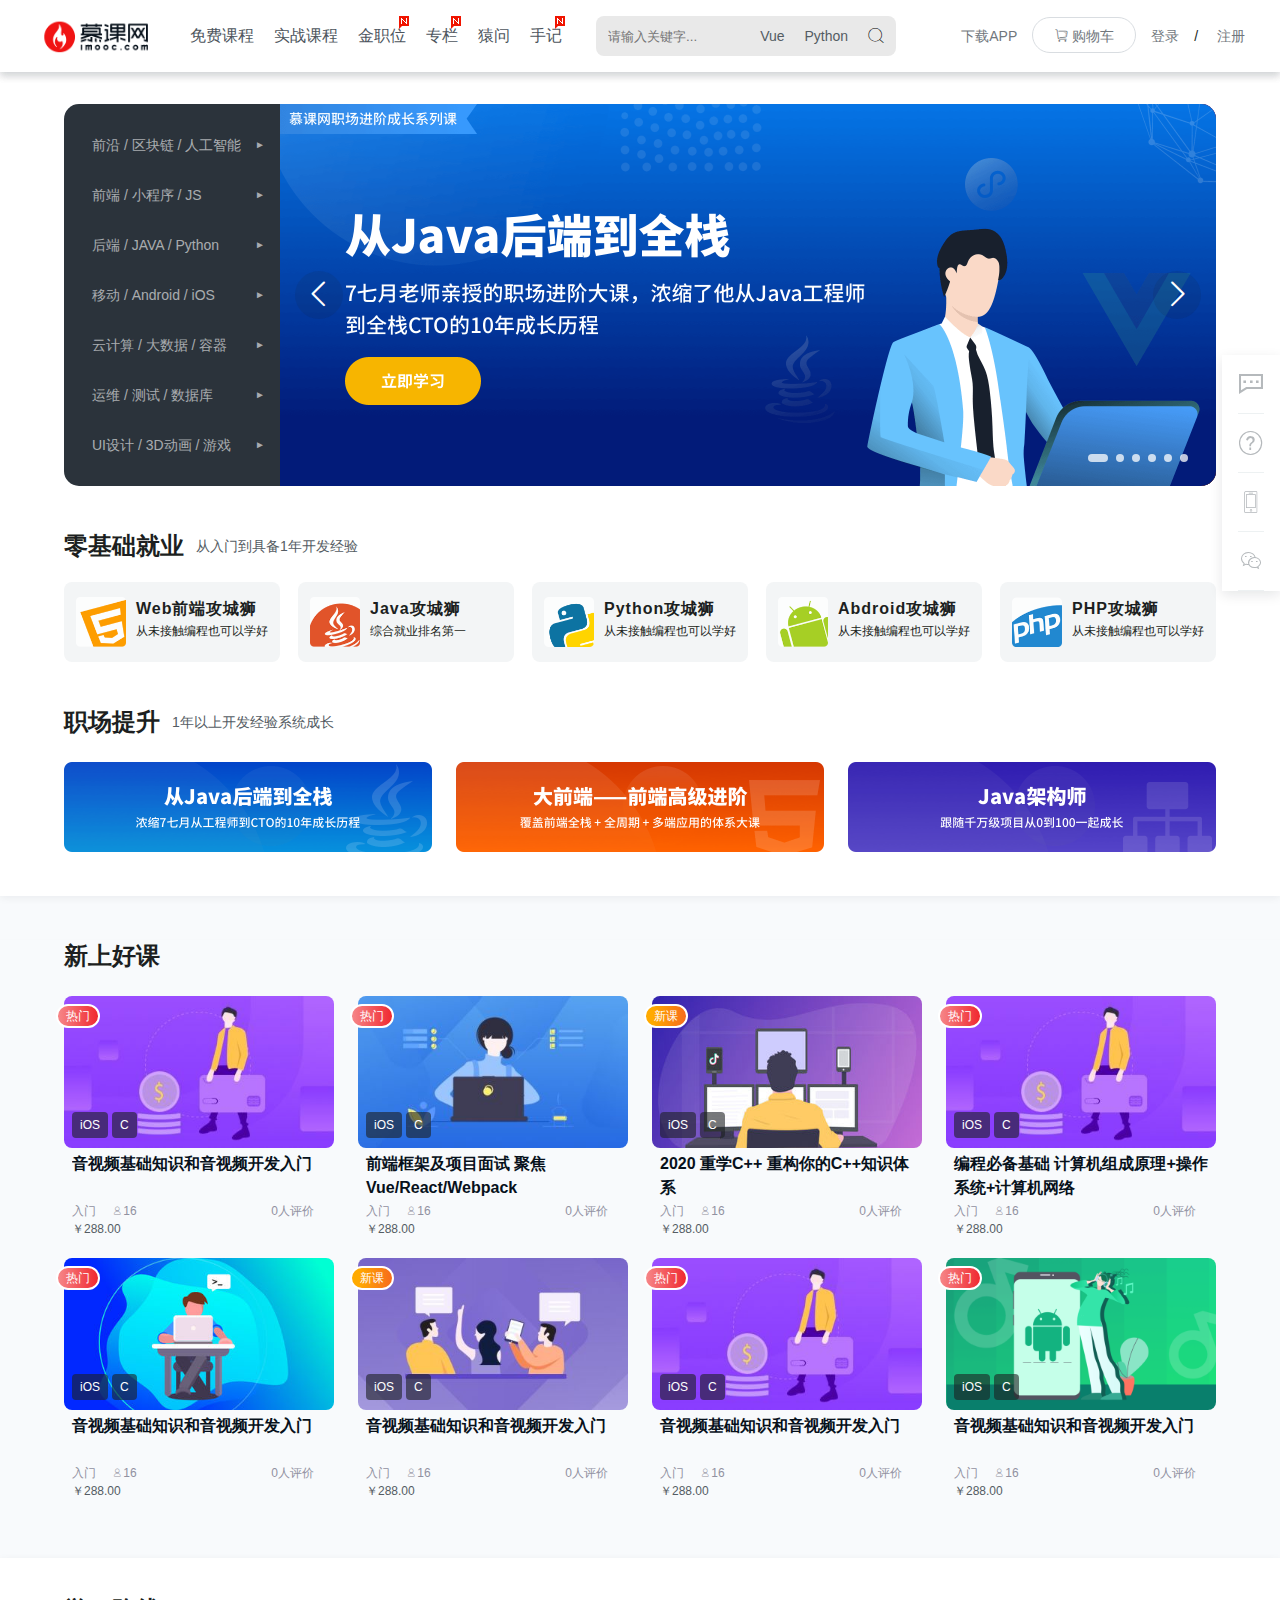
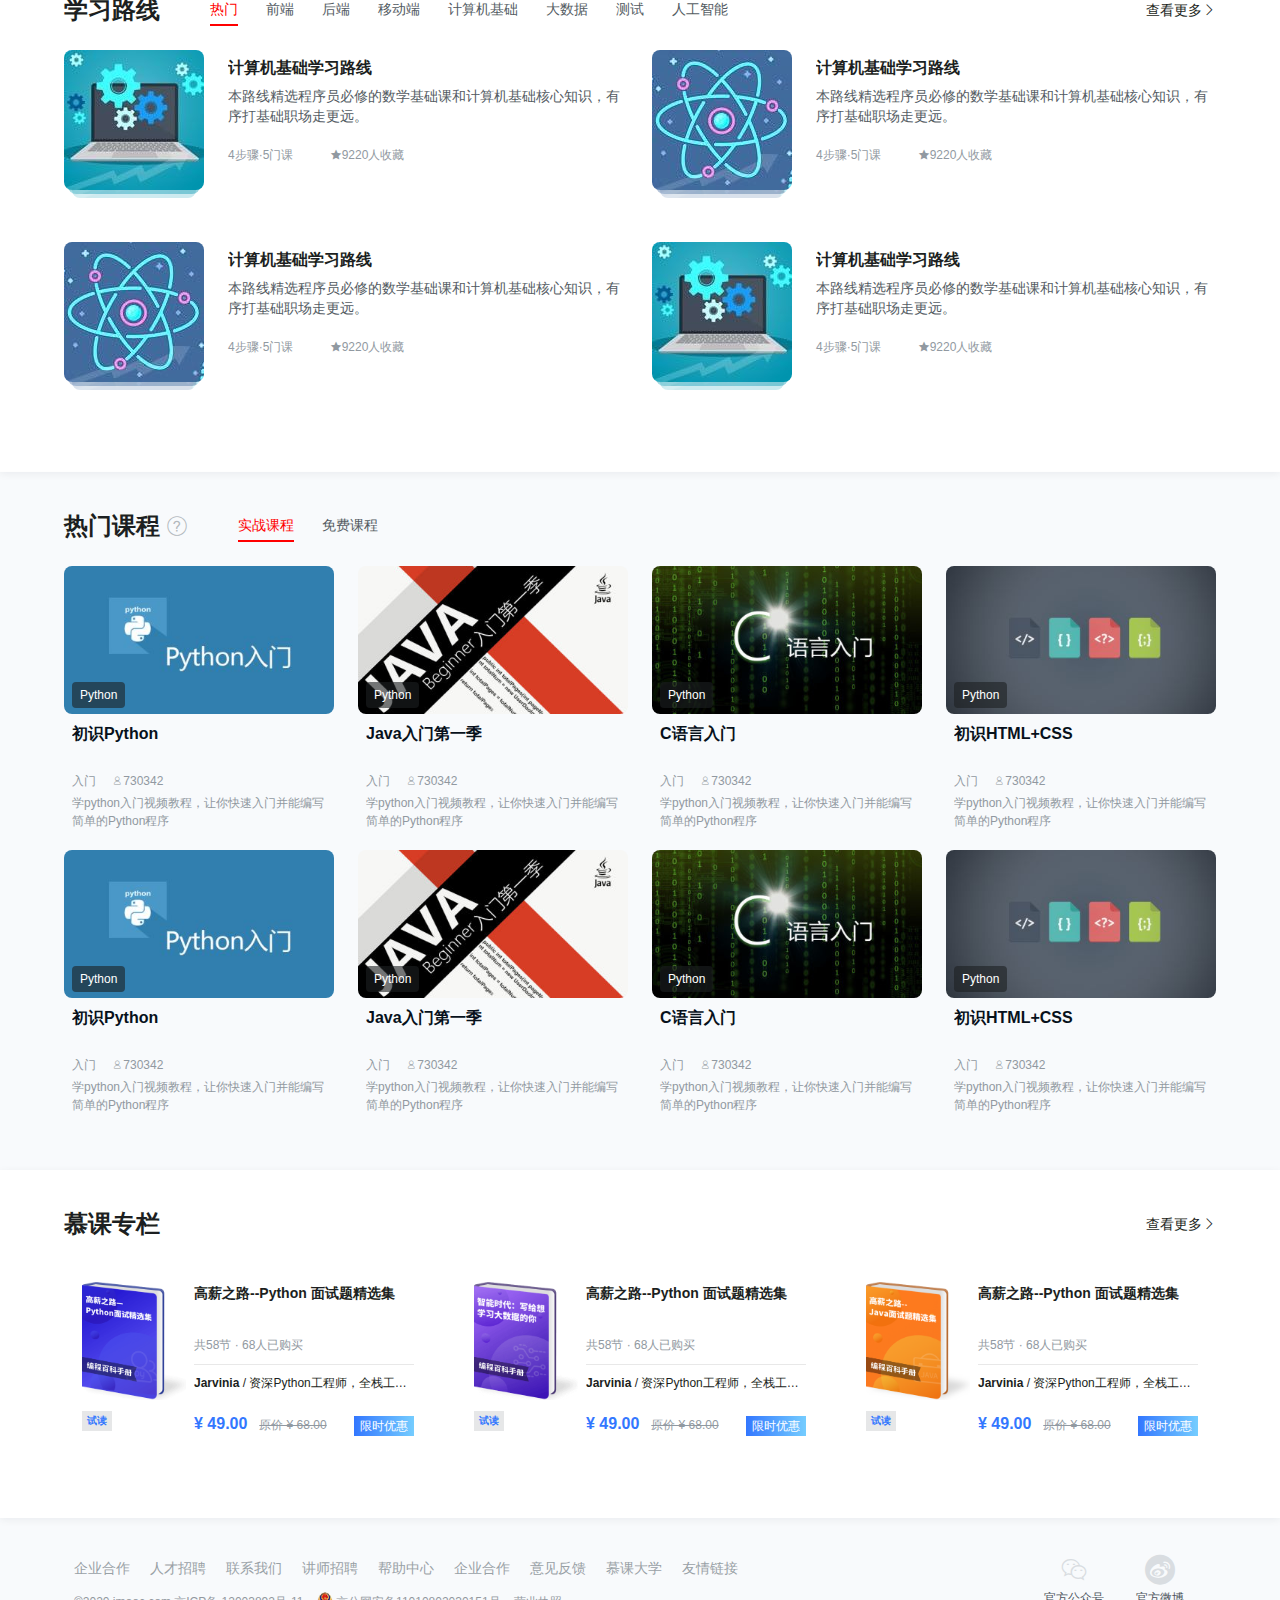
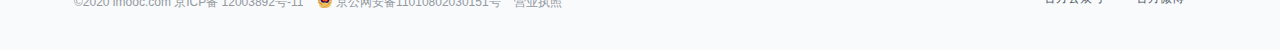
<file: index.html>
<!DOCTYPE html>
<html lang="zh">

<head>
    <meta charset="UTF-8">
    <meta name="viewport" content="width=device-width,initial-scale=1.0">
    <title>慕课网-程序员的梦工厂</title>
    <style>

    </style>
    <link rel="shortcut icon" href="./img/favicon.ico">
    <link rel="stylesheet" href="./iconfont/iconfont.css">
    <link rel="stylesheet" href="./reset.css">
    <link rel="stylesheet" href="./index.css">
    <link rel="stylesheet" href="./icon-xx.css">
    <link rel="stylesheet" href="./common.css">
    <link rel="stylesheet" href="./max1480.css">
    <link rel="stylesheet" href="./max1270.css">
</head>

<body>
    <header class="header">
        <div class="container clearfix">
            <div class="logo">
                <a href="javascript:">
                    <img src="./img/logo.png" alt="慕课网" title="慕课网">
                </a>
            </div>
            <ul class="nav-list clearfix">
                <li class="nav-item">
                    <a href="javascript:">免费课程</a>
                </li>
                <li class="nav-item">
                    <a href="javascript:">实战课程</a>
                </li>
                <li class="nav-item">
                    <a href="javascript:" class="new">金职位</a>
                </li>
                <li class="nav-item">
                    <a href="javascript:" class="new">专栏</a>
                </li>
                <li class="nav-item">
                    <a href="javascript:">猿问</a>
                </li>
                <li class="nav-item">
                    <a href="javascript:" class="new">手记</a>
                </li>
            </ul>
            <div class="search">
                <div class="search-area">
                    <input type="text" class="search-input" placeholder="请输入关键字...">
                    <button class="search-btn">
                        <i class="icon-fangdajing"></i>
                    </button>
                    <div class="search-hotwords">
                        <span>Vue</span>
                        <span>Python</span>
                    </div>
                </div>

            </div>
            <div class="info">
                <ul class="info-list clearfix">
                    <li class="download">
                        <a href="javascript:">下载APP</a>
                    </li>
                    <li class="cart">
                        <a href="javascript:">
                            <i class="icon-cart"></i>
                            购物车
                        </a>
                    </li>
                    <li class="login">
                        <a href="javascript:" class="signin">登录</a>/
                        <a href="javascript:" class="signup">注册</a>
                    </li>
                </ul>
            </div>
        </div>
    </header>
    <main class="main">
        <div class="bg01">
            <div class="container">
                <div class="carousel-con">
                    <div class="carousel">
                        <div class="menu-con">
                            <ul class="menu-list">
                                <li class="menu-item">
                                    <a href="javascript:">前沿 / 区块链 / 人工智能</a>
                                </li>
                                <li class="menu-item">
                                    <a href="javascript:">前端 / 小程序 / JS</a>
                                </li>
                                <li class="menu-item">
                                    <a href="javascript:">后端 / JAVA / Python</a>
                                </li>
                                <li class="menu-item">
                                    <a href="javascript:">移动 / Android / iOS</a>
                                </li>
                                <li class="menu-item">
                                    <a href="javascript:">云计算 / 大数据 / 容器</a>
                                </li>
                                <li class="menu-item">
                                    <a href="javascript:">运维 / 测试 / 数据库</a>
                                </li>
                                <li class="menu-item">
                                    <a href="javascript:">UI设计 / 3D动画 / 游戏</a>
                                </li>
                            </ul>
                        </div>
                        <div class="banner-con">
                            <ul class="banner-list">
                                <li class="banner-item active">
                                    <a href="javascript:">
                                        <img src="./img/5df35c87000115ef18720764.jpg" alt="">
                                    </a>
                                </li>
                                <li class="banner-item">
                                    <a href="javascript:">
                                        <img src="./img/5e4facf10001a36618720764.jpg" alt="">
                                    </a>
                                </li>
                                <li class="banner-item">
                                    <a href="javascript:">
                                        <img src="./img/5e5c634e0001993618720764.jpg" alt="">
                                    </a>
                                </li>
                                <li class="banner-item">
                                    <a href="javascript:">
                                        <img src="./img/5e59d4c600017cc318720764.jpg" alt="">
                                    </a>
                                </li>
                                <li class="banner-item">
                                    <a href="javascript:">
                                        <img src="./img/5e52a79d0001e35718720764.jpg" alt="">
                                    </a>
                                </li>
                                <li class="banner-item">
                                    <a href="javascript:">
                                        <img src="./img/5e52a74200016f6218720764.jpg" alt="">
                                    </a>
                                </li>
                            </ul>
                            <span class="btn prev">
                                <i class="icon-prev"></i>
                            </span>
                            <span class="btn next">
                                <i class="icon-next"></i>
                            </span>
                            <ul class="dots clearfix">
                                <li class="active"></li>
                                <li></li>
                                <li></li>
                                <li></li>
                                <li></li>
                                <li></li>
                            </ul>
                        </div>
                    </div>
                </div>
                <!-- 零基础就业 -->
                <div class="zero-basis">
                    <hgroup class="group clearfix">
                        <h2 class="tit">零基础就业</h2>
                        <p class="des">从入门到具备1年开发经验</p>
                    </hgroup>
                    <ul class="category">
                        <li class="category-item">
                            <a href="javascript:" class="clearfix">
                                <div class="con">
                                    <span class="logo" style="background-position-y: 0;"></span>
                                    <p class="tit">Web前端攻城狮</p>
                                    <p class="des">从未接触编程也可以学好</p>
                                </div>
                            </a>
                        </li>
                        <li class="category-item">
                            <a href="javascript:" class="clearfix">
                                <div class="con">
                                    <span class="logo" style="background-position-y: -50px;"></span>
                                    <p class="tit">Java攻城狮</p>
                                    <p class="des"> 综合就业排名第一</p>
                                </div>
                            </a>
                        </li>
                        <li class="category-item">
                            <a href="javascript:" class="clearfix">
                                <div class="con">
                                    <span class="logo" style="background-position-y: -100px;"></span>
                                    <p class="tit">Python攻城狮</p>
                                    <p class="des">从未接触编程也可以学好</p>
                                </div>
                            </a>
                        </li>
                        <li class="category-item">
                            <a href="javascript:" class="clearfix">
                                <div class="con">
                                    <span class="logo" style="background-position-y: -150px;"></span>
                                    <p class="tit">Abdroid攻城狮</p>
                                    <p class="des">从未接触编程也可以学好</p>
                                </div>
                            </a>
                        </li>
                        <li class="category-item">
                            <a href="javascript:" class="clearfix">
                                <div class="con">
                                    <span class="logo" style="background-position-y: -200px;"></span>
                                    <p class="tit">PHP攻城狮</p>
                                    <p class="des">从未接触编程也可以学好</p>
                                </div>
                            </a>
                        </li>
                    </ul>
                </div>
                <!-- 职场提升 -->
                <div class="promote">
                    <hgroup class="group">
                        <h2 class="tit">职场提升</h2>
                        <p class="des">1年以上开发经验系统成长</p>
                    </hgroup>
                    <ul class="promote-list">
                        <li class="promote-item">
                            <a href="javascript:" style="background-image: url('./img/box-java1.png');"></a>
                        </li>
                        <li class="promote-item">
                            <a href="javascript:" style="background-image: url('./img/box-fe.png');"></a>
                        </li>
                        <li class="promote-item">
                            <a href="javascript:" style="background-image: url('./img/box-java2.png');"></a>
                        </li>
                    </ul>
                </div>
            </div>
        </div>
        <div class="bg02">
            <div class="container">
                <div class="newCourse">
                    <hgroup class="group">
                        <h2 class="tit">新上好课</h2>
                    </hgroup>
                    <ul class="course-list clearfix">
                        <li class="course-item">
                            <a href="javascript:">
                                <div class="img-con">
                                    <img src="./img/5dce41e70819b56b06000338-360-202.jpg" alt="">
                                    <span class="hot"></span>
                                    <div class="mark-con">
                                        <span class="mark">iOS</span>
                                        <span class="mark">C</span>
                                    </div>
                                </div>
                                <div class="des-con">
                                    <h2 class="title ellipsis-2">音视频基础知识和音视频开发入门</h2>
                                    <div class="des">
                                        <span class="level">入门</span>
                                        <span class="nums">
                                            <i class="icon-people"></i>16</span>
                                        <span class="eval">0人评价</span>
                                    </div>
                                    <div class="price">￥288.00</div>
                                </div>
                            </a>
                        </li>
                        <li class="course-item">
                            <a href="javascript:">
                                <div class="img-con">
                                    <img src="./img/5dde5881088dd8da06000338-360-202.jpg" alt="">
                                    <span class="hot"></span>
                                    <div class="mark-con">
                                        <span class="mark">iOS</span>
                                        <span class="mark">C</span>
                                    </div>
                                </div>
                                <div class="des-con">
                                    <h2 class="title">前端框架及项目面试 聚焦Vue/React/Webpack</h2>
                                    <div class="des">
                                        <span class="level">入门</span>
                                        <span class="nums">
                                            <i class="icon-people"></i>16</span>
                                        <span class="eval">0人评价</span>
                                    </div>
                                    <div class="price">￥288.00</div>
                                </div>
                            </a>
                        </li>
                        <li class="course-item">
                            <a href="javascript:">
                                <div class="img-con">
                                    <img src="./img/5be1091900014c8005400300-360-202.jpg" alt="">
                                    <span class="new"></span>
                                    <div class="mark-con">
                                        <span class="mark">iOS</span>
                                        <span class="mark">C</span>
                                    </div>
                                </div>
                                <div class="des-con">
                                    <h2 class="title">2020 重学C++ 重构你的C++知识体系</h2>
                                    <div class="des">
                                        <span class="level">入门</span>
                                        <span class="nums">
                                            <i class="icon-people"></i>16</span>
                                        <span class="eval">0人评价</span>
                                    </div>
                                    <div class="price">￥288.00</div>
                                </div>
                            </a>
                        </li>
                        <li class="course-item">
                            <a href="javascript:">
                                <div class="img-con">
                                    <img src="./img/5dce41e70819b56b06000338-360-202.jpg" alt="">
                                    <span class="hot"></span>
                                    <div class="mark-con">
                                        <span class="mark">iOS</span>
                                        <span class="mark">C</span>
                                    </div>
                                </div>
                                <div class="des-con">
                                    <h2 class="title">编程必备基础 计算机组成原理+操作系统+计算机网络</h2>
                                    <div class="des">
                                        <span class="level">入门</span>
                                        <span class="nums">
                                            <i class="icon-people"></i>16</span>
                                        <span class="eval">0人评价</span>
                                    </div>
                                    <div class="price">￥288.00</div>
                                </div>
                            </a>
                        </li>
                        <li class="course-item">
                            <a href="javascript:">
                                <div class="img-con">
                                    <img src="./img/5b5835a60001907e05400300-360-202.jpg" alt="">
                                    <span class="hot"></span>
                                    <div class="mark-con">
                                        <span class="mark">iOS</span>
                                        <span class="mark">C</span>
                                    </div>
                                </div>
                                <div class="des-con">
                                    <h2 class="title">音视频基础知识和音视频开发入门</h2>
                                    <div class="des">
                                        <span class="level">入门</span>
                                        <span class="nums">
                                            <i class="icon-people"></i>16</span>
                                        <span class="eval">0人评价</span>
                                    </div>
                                    <div class="price">￥288.00</div>
                                </div>
                            </a>
                        </li>
                        <li class="course-item">
                            <a href="javascript:">
                                <div class="img-con">
                                    <img src="./img/5d1032ab08719e0906000338-360-202.jpg" alt="">
                                    <span class="new"></span>
                                    <div class="mark-con">
                                        <span class="mark">iOS</span>
                                        <span class="mark">C</span>
                                    </div>
                                </div>
                                <div class="des-con">
                                    <h2 class="title">音视频基础知识和音视频开发入门</h2>
                                    <div class="des">
                                        <span class="level">入门</span>
                                        <span class="nums">
                                            <i class="icon-people"></i>16</span>
                                        <span class="eval">0人评价</span>
                                    </div>
                                    <div class="price">￥288.00</div>
                                </div>
                            </a>
                        </li>
                        <li class="course-item">
                            <a href="javascript:">
                                <div class="img-con">
                                    <img src="./img/5dce41e70819b56b06000338-360-202.jpg" alt="">
                                    <span class="hot"></span>
                                    <div class="mark-con">
                                        <span class="mark">iOS</span>
                                        <span class="mark">C</span>
                                    </div>
                                </div>
                                <div class="des-con">
                                    <h2 class="title">音视频基础知识和音视频开发入门</h2>
                                    <div class="des">
                                        <span class="level">入门</span>
                                        <span class="nums">
                                            <i class="icon-people"></i>16</span>
                                        <span class="eval">0人评价</span>
                                    </div>
                                    <div class="price">￥288.00</div>
                                </div>
                            </a>
                        </li>
                        <li class="course-item">
                            <a href="javascript:">
                                <div class="img-con">
                                    <img src="./img/5e4f4f66098b14c512000676-360-202.png" alt="">
                                    <span class="hot"></span>
                                    <div class="mark-con">
                                        <span class="mark">iOS</span>
                                        <span class="mark">C</span>
                                    </div>
                                </div>
                                <div class="des-con">
                                    <h2 class="title">音视频基础知识和音视频开发入门</h2>
                                    <div class="des">
                                        <span class="level">入门</span>
                                        <span class="nums">
                                            <i class="icon-people"></i>16</span>
                                        <span class="eval">0人评价</span>
                                    </div>
                                    <div class="price">￥288.00</div>
                                </div>
                            </a>
                        </li>
                        
                    </ul>
                </div>
            </div>
        </div>
        <div class="bg01">
            <div class="container">
                <div class="learningRoute">
                    <hgroup class="group clearfix">
                        <h2 class="tit">学习路线</h2>
                        <ul class="click-nav-list clearfix">
                            <li class="nav-item active">
                                <a href="javascript:" >热门</a>
                            </li>
                            <li class="nav-item">
                                <a href="javascript:" >前端</a>
                            </li>

                            <li class="nav-item">
                                <a href="javascript:">后端</a>
                            </li>
                            <li class="nav-item">
                                <a href="javascript:">移动端</a>
                            </li>
                            <li class="nav-item">
                                <a href="javascript:">计算机基础</a>
                            </li>
                            <li class="nav-item">
                                <a href="javascript:">大数据</a>
                            </li>
                            <li class="nav-item">
                                <a href="javascript:">测试</a>
                            </li>
                            <li class="nav-item">
                                <a href="javascript:">人工智能</a>
                            </li>
                        </ul>
                        <a href="javascript:" class="more">
                            <span class="more">查看更多<i class="icon-next"></i></span>
                        </a>
                    </hgroup>
                    <ul class="route-list clearfix">
                        <li class="route-item">
                            <a href="javascript:">
                                <div class="img-con">
                                    <div class="up" style="background-image: url('./img/5d8b2a0608bd096301400140-140-140.jpg')"></div>
                                    <div class="mid" style="background-image: url('./img/5d8b2a0608bd096301400140-140-140.jpg')"></div>
                                    <div class="down" style="background-image: url('./img/5d8b2a0608bd096301400140-140-140.jpg')"></div>
                                </div>
                                <div class="des-con">
                                    <h3 class="title ellipsis-2">计算机基础学习路线</h3>
                                    <p class="des ellipsis-3">本路线精选程序员必修的数学基础课和计算机基础核心知识，有序打基础职场走更远。
                                    </p>
                                    <div class="info">
                                        <span class="step">4步骤·5门课</span>
                                        <span class="people"><i class="icon-star"></i>9220人收藏</span>
                                    </div>
                                </div>
                            </a>
                        </li>
                        <li class="route-item">
                            <a href="javascript:">
                                <div class="img-con">
                                    <div class="up" style="background-image: url('./img/5db92a5a082dd8df01400140-140-140.jpg')"></div>
                                    <div class="mid" style="background-image: url('./img/5db92a5a082dd8df01400140-140-140.jpg')"></div>
                                    <div class="down" style="background-image: url('./img/5db92a5a082dd8df01400140-140-140.jpg')"></div>
                                </div>
                                <div class="des-con">
                                    <h3 class="title ellipsis-2">计算机基础学习路线</h3>
                                    <p class="des ellipsis-3">本路线精选程序员必修的数学基础课和计算机基础核心知识，有序打基础职场走更远。
                                    </p>
                                    <div class="info">
                                        <span class="step">4步骤·5门课</span>
                                        <span class="people"><i class="icon-star"></i>9220人收藏</span>
                                    </div>
                                </div>
                            </a>
                        </li>
                        <li class="route-item">
                            <a href="javascript:">
                                <div class="img-con">
                                    <div class="up" style="background-image: url('./img/5db92a5a082dd8df01400140-140-140.jpg')"></div>
                                    <div class="mid" style="background-image: url('./img/5db92a5a082dd8df01400140-140-140.jpg')"></div>
                                    <div class="down" style="background-image: url('./img/5db92a5a082dd8df01400140-140-140.jpg')"></div>
                                </div>
                                <div class="des-con">
                                    <h3 class="title ellipsis-2">计算机基础学习路线</h3>
                                    <p class="des ellipsis-3">本路线精选程序员必修的数学基础课和计算机基础核心知识，有序打基础职场走更远。
                                    </p>
                                    <div class="info">
                                        <span class="step">4步骤·5门课</span>
                                        <span class="people"><i class="icon-star"></i>9220人收藏</span>
                                    </div>
                                </div>
                            </a>
                        </li>
                        <li class="route-item">
                            <a href="javascript:">
                                <div class="img-con">
                                    <div class="up" style="background-image: url('./img/5d8b2a0608bd096301400140-140-140.jpg')"></div>
                                    <div class="mid" style="background-image: url('./img/5d8b2a0608bd096301400140-140-140.jpg')"></div>
                                    <div class="down" style="background-image: url('./img/5d8b2a0608bd096301400140-140-140.jpg')"></div>
                                </div>
                                <div class="des-con">
                                    <h3 class="title ellipsis-2">计算机基础学习路线</h3>
                                    <p class="des ellipsis-3">本路线精选程序员必修的数学基础课和计算机基础核心知识，有序打基础职场走更远。
                                    </p>
                                    <div class="info">
                                        <span class="step">4步骤·5门课</span>
                                        <span class="people"><i class="icon-star"></i>9220人收藏</span>
                                    </div>
                                </div>
                            </a>
                        </li>
                    </ul>
                </div>
            </div>
        </div>
        <div class="bg02">
            <div class="container">
                <div class="hotCourse">
                    <hgroup class="group">
                        <h2 class="tit">热门课程</h2>
                        <i class="icon-question"></i>
                        <ul class="click-nav-list">
                            <li class="nav-item active">
                                <a href="javascript:">实战课程</a>
                            </li>
                            <li class="nav-item free">
                                <a href="javascript:">免费课程</a>
                            </li>
                        </ul>
                        <a href="javascript:" class="microLesson"></a>
                    </hgroup>
                    <ul class="course-list clearfix">
                        <li class="course-item">
                            <a href="javascript:">
                                <div class="img-con">
                                    <img src="./img/540e57300001d6d906000338-360-202.jpg" alt="">
                                    <div class="mark-con">
                                        <span class="mark">Python</span>
                                    </div>
                                </div>
                                <div class="des-con">
                                    <h3 class="title ellipsis-2">初识Python</h3>
                                    <div class="des">
                                        <span>入门</span>
                                        <span><i class="icon-people"></i>730342</span>
                                        <p>学python入门视频教程，让你快速入门并能编写简单的Python程序</p>
                                    </div>
                                </div>
                            </a>
                        </li>
                        <li class="course-item">
                            <a href="javascript:">
                                <div class="img-con">
                                    <img src="./img/57035ff200014b8a06000338-360-202.jpg" alt="">
                                    <div class="mark-con">
                                        <span class="mark">Python</span>
                                    </div>
                                </div>
                                <div class="des-con">
                                    <h3 class="title ellipsis-2">Java入门第一季</h3>
                                    <div class="des">
                                        <span>入门</span>
                                        <span><i class="icon-people"></i>730342</span>
                                        <p>学python入门视频教程，让你快速入门并能编写简单的Python程序</p>
                                    </div>
                                </div>
                            </a>
                        </li>
                        <li class="course-item">
                            <a href="javascript:">
                                <div class="img-con">
                                    <img src="./img/574669dc0001993606000338-360-202.jpg" alt="">
                                    <div class="mark-con">
                                        <span class="mark">Python</span>
                                    </div>
                                </div>
                                <div class="des-con">
                                    <h3 class="title ellipsis-2">C语言入门</h3>
                                    <div class="des">
                                        <span>入门</span>
                                        <span><i class="icon-people"></i>730342</span>
                                        <p>学python入门视频教程，让你快速入门并能编写简单的Python程序</p>
                                    </div>
                                </div>
                            </a>
                        </li>
                        <li class="course-item">
                            <a href="javascript:">
                                <div class="img-con">
                                    <img src="./img/529dc3380001379906000338-360-202.jpg" alt="">
                                    <div class="mark-con">
                                        <span class="mark">Python</span>
                                    </div>
                                </div>
                                <div class="des-con">
                                    <h3 class="title ellipsis-2">初识HTML+CSS</h3>
                                    <div class="des">
                                        <span>入门</span>
                                        <span><i class="icon-people"></i>730342</span>
                                        <p>学python入门视频教程，让你快速入门并能编写简单的Python程序</p>
                                    </div>
                                </div>
                            </a>
                        </li>
                        <li class="course-item">
                            <a href="javascript:">
                                <div class="img-con">
                                    <img src="./img/540e57300001d6d906000338-360-202.jpg" alt="">
                                    <div class="mark-con">
                                        <span class="mark">Python</span>
                                    </div>
                                </div>
                                <div class="des-con">
                                    <h3 class="title ellipsis-2">初识Python</h3>
                                    <div class="des">
                                        <span>入门</span>
                                        <span><i class="icon-people"></i>730342</span>
                                        <p>学python入门视频教程，让你快速入门并能编写简单的Python程序</p>
                                    </div>
                                </div>
                            </a>
                        </li>
                        <li class="course-item">
                            <a href="javascript:">
                                <div class="img-con">
                                    <img src="./img/57035ff200014b8a06000338-360-202.jpg" alt="">
                                    <div class="mark-con">
                                        <span class="mark">Python</span>
                                    </div>
                                </div>
                                <div class="des-con">
                                    <h3 class="title ellipsis-2">Java入门第一季</h3>
                                    <div class="des">
                                        <span>入门</span>
                                        <span><i class="icon-people"></i>730342</span>
                                        <p>学python入门视频教程，让你快速入门并能编写简单的Python程序</p>
                                    </div>
                                </div>
                            </a>
                        </li>
                        <li class="course-item">
                            <a href="javascript:">
                                <div class="img-con">
                                    <img src="./img/574669dc0001993606000338-360-202.jpg" alt="">
                                    <div class="mark-con">
                                        <span class="mark">Python</span>
                                    </div>
                                </div>
                                <div class="des-con">
                                    <h3 class="title ellipsis-2">C语言入门</h3>
                                    <div class="des">
                                        <span>入门</span>
                                        <span><i class="icon-people"></i>730342</span>
                                        <p>学python入门视频教程，让你快速入门并能编写简单的Python程序</p>
                                    </div>
                                </div>
                            </a>
                        </li>
                        <li class="course-item">
                            <a href="javascript:">
                                <div class="img-con">
                                    <img src="./img/529dc3380001379906000338-360-202.jpg" alt="">
                                    <div class="mark-con">
                                        <span class="mark">Python</span>
                                    </div>
                                </div>
                                <div class="des-con">
                                    <h3 class="title ellipsis-2">初识HTML+CSS</h3>
                                    <div class="des">
                                        <span>入门</span>
                                        <span><i class="icon-people"></i>730342</span>
                                        <p>学python入门视频教程，让你快速入门并能编写简单的Python程序</p>
                                    </div>
                                </div>
                            </a>
                        </li>
                    </ul>
                </div>
            </div>
        </div>
        <div class="bg01">
            <div class="container">
                <div class="specialColumn">
                    <hgroup class="group">
                        <h3 class="tit">慕课专栏</h3>
                        <span class="more">查看更多<i class="icon-next"></i></span>
                    </hgroup>
                    <ul class="column-list clearfix">
                        <li class="column-item clearfix">
                                <div class="img-con">
                                    <a href="javascript:">
                                        <img src="./img/5e46031300013da102940333.jpg" alt="">
                                    <span class="tryReading">试读</span>
                                    </a>
                                </div>
                                <div class="des-con">
                                    <h3 class="title ellipsis-2">
                                        <a href="javascript:">高薪之路--Python 面试题精选集</a>
                                    </h3>
                                    <p class="quantity">共58节 · 68人已购买</p>
                                    <p class="author text-ellipsis">
                                        <a href="javascript:" ><span>Jarvinia</span> / 资深Python工程师，全栈工程师</a>
                                    </p>
                                    <div class="price">
                                        <span class="sale">¥ 49.00</span>
                                        <del>原价 ¥ 68.00</del>
                                        <span class="discount">限时优惠</span>
                                    </div>
                                </div>
                        </li>
                        <li class="column-item clearfix">
                            <div class="img-con">
                                <a href="javascript:">
                                    <img src="./img/5e16e9730001c32802940333.jpg" alt="">
                                <span class="tryReading">试读</span>
                                </a>
                            </div>
                            <div class="des-con">
                                <h3 class="title ellipsis-2">
                                    <a href="javascript:">高薪之路--Python 面试题精选集</a>
                                </h3>
                                <p class="quantity">共58节 · 68人已购买</p>
                                <p class="author text-ellipsis">
                                    <a href="javascript:" ><span>Jarvinia</span> / 资深Python工程师，全栈工程师</a>
                                </p>
                                <div class="price">
                                    <span class="sale">¥ 49.00</span>
                                    <del>原价 ¥ 68.00</del>
                                    <span class="discount">限时优惠</span>
                                </div>
                            </div>
                    </li>
                    <li class="column-item clearfix">
                        <div class="img-con">
                            <a href="javascript:">
                                <img src="./img/5e2543b80001797a02940333.jpg" alt="">
                            <span class="tryReading">试读</span>
                            </a>
                        </div>
                        <div class="des-con">
                            <h3 class="title ellipsis-2">
                                <a href="javascript:">高薪之路--Python 面试题精选集</a>
                            </h3>
                            <p class="quantity">共58节 · 68人已购买</p>
                            <p class="author text-ellipsis">
                                <a href="javascript:" ><span>Jarvinia</span> / 资深Python工程师，全栈工程师</a>
                            </p>
                            <div class="price">
                                <span class="sale">¥ 49.00</span>
                                <del>原价 ¥ 68.00</del>
                                <span class="discount">限时优惠</span>
                            </div>
                        </div>
                </li>
                    </ul>
                </div>
            </div>
        </div>
    </main>
    <footer class="footer">
        <div class="container">
            <ul class="nav-list clearfix">
                <li class="nav-item">
                    <a href="javascript:">企业合作</a>
                </li>
                <li class="nav-item">
                    <a href="javascript:">人才招聘</a>
                </li>
                <li class="nav-item">
                    <a href="javascript:">联系我们</a>
                </li>
                <li class="nav-item">
                    <a href="javascript:">讲师招聘</a>
                </li>
                <li class="nav-item">
                    <a href="javascript:">帮助中心</a>
                </li>
                <li class="nav-item">
                    <a href="javascript:">企业合作</a>
                </li>
                <li class="nav-item">
                    <a href="javascript:">意见反馈</a>
                </li>
                <li class="nav-item">
                    <a href="javascript:">慕课大学</a>
                </li>
                <li class="nav-item">
                    <a href="javascript:">友情链接</a>
                </li>
            </ul>
            <p class="info">
                <span>©2020 imooc.com  京ICP备 12003892号-11</span>
                <a href="javascript:">
                    <i class="beian"></i>
                    <span>京公网安备11010802030151号</span>
                </a>
                <a href="javascript:">营业执照</a>
            </p>
            <div class="footer-link clearfix">
                <div class="link-item">
                    <a href="javascript:" class="icon-weixin">
                        <i class="QRcode"></i>
                    </a>
                    <span>官方公众号</span>
                </div>
                <div class="link-item">
                    <a href="javascript:" class="icon-weibo"></a>
                    <span>官方微博</span>
                </div>
            </div>
        </div>
    </footer>

    <ul class="elevator">
        <li>
            <a href="javascript:">
                <i class="icon-xinxi1"></i>
                <span>意见反馈</span>
            </a>
        </li>
        <li>
            <a href="javascript:">
                <i class="icon-wenhao1"></i>
                <span>帮助中心</span>
            </a>
        </li>
        <li>
            <a href="javascript:">
                <i class="icon-app"></i>
                <span>APP下载</span>
                <i class="QRcode"></i>
            </a>
        </li>
        <li>
            <a href="javascript:">
                <i class="icon-weixin"></i>
                <span>官方微信</span>
                <i class="QRcode"></i>
            </a>
        </li>
        <li class="return">
            <a href="javascript:">
                <i class="icon-xiangshang"></i>
                <span>返回顶部</span>
                
            </a>
        </li>
    </ul>

    <script src="./jquery-3.4.1.min.js"></script>
    <script src="./carousel.js"></script>
    <script src="./index.js"></script>
    <script>
       




    </script>
</body>

</html>
</file>
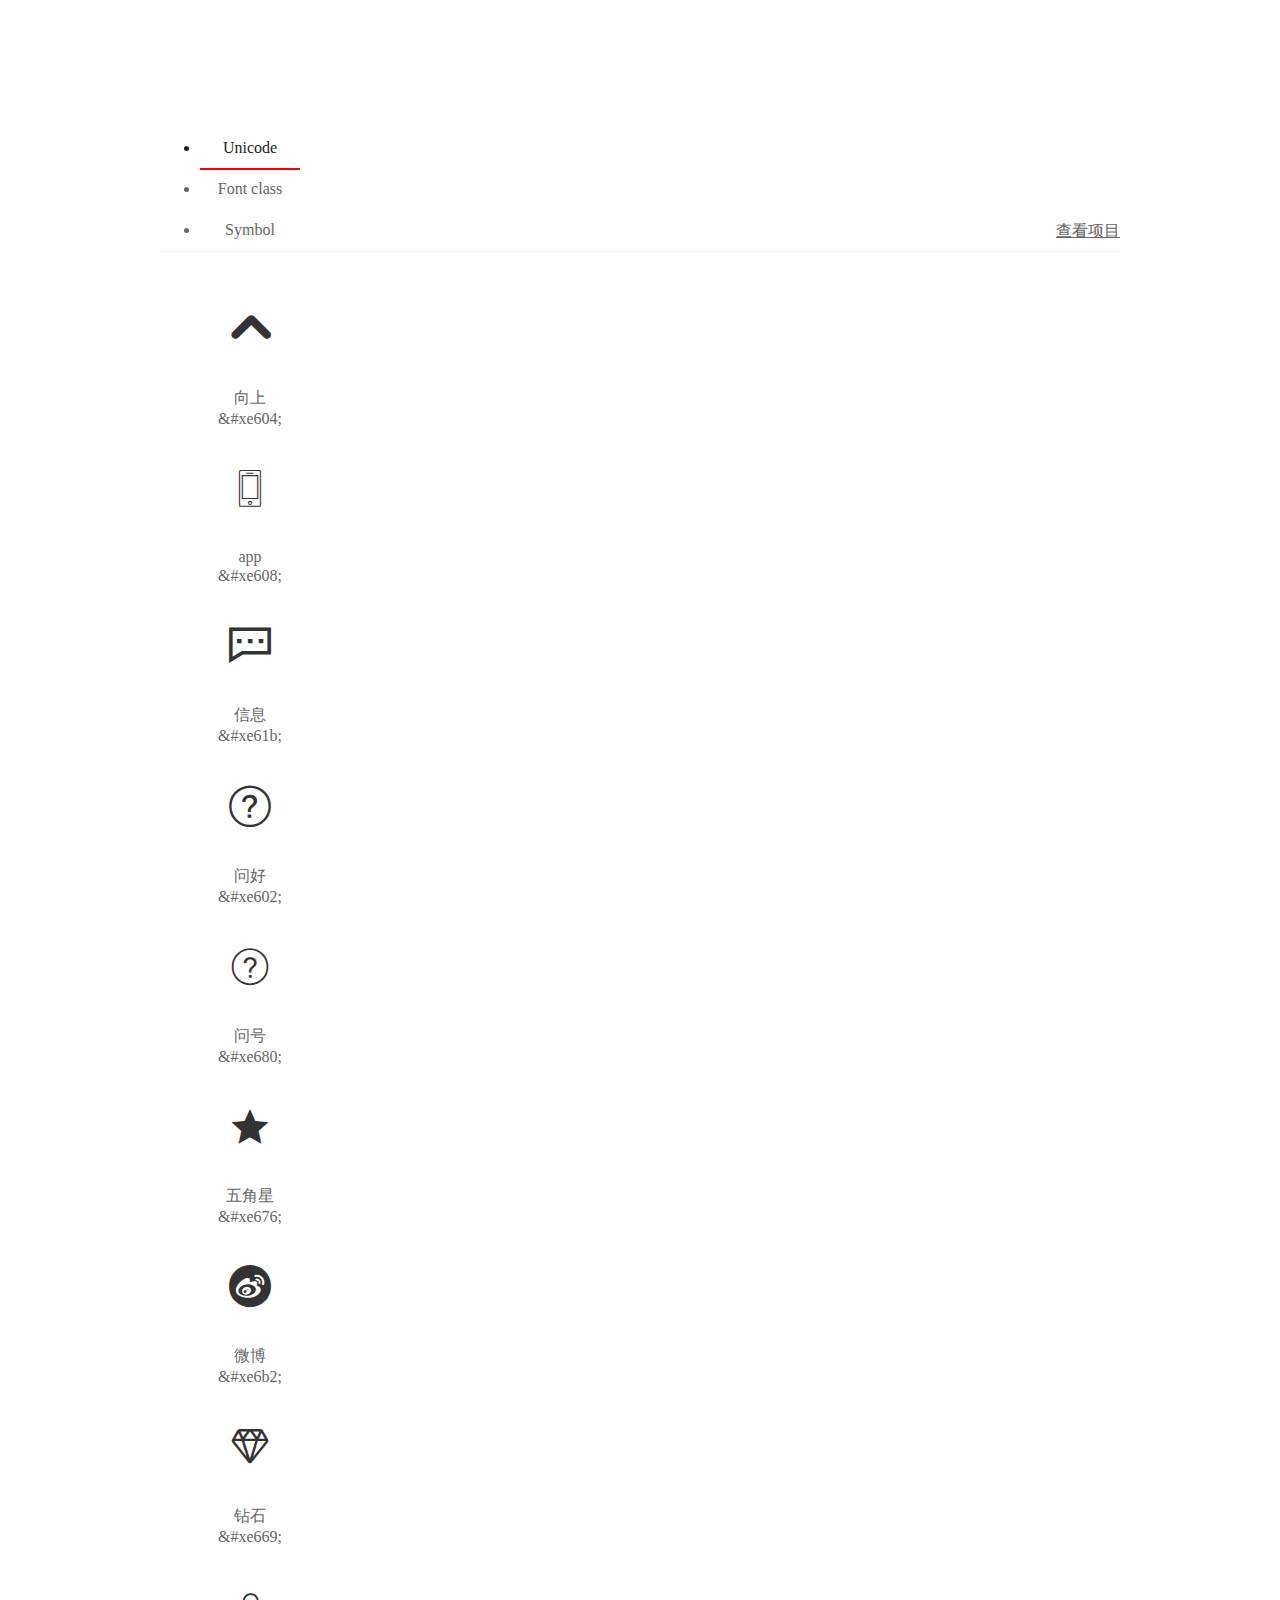
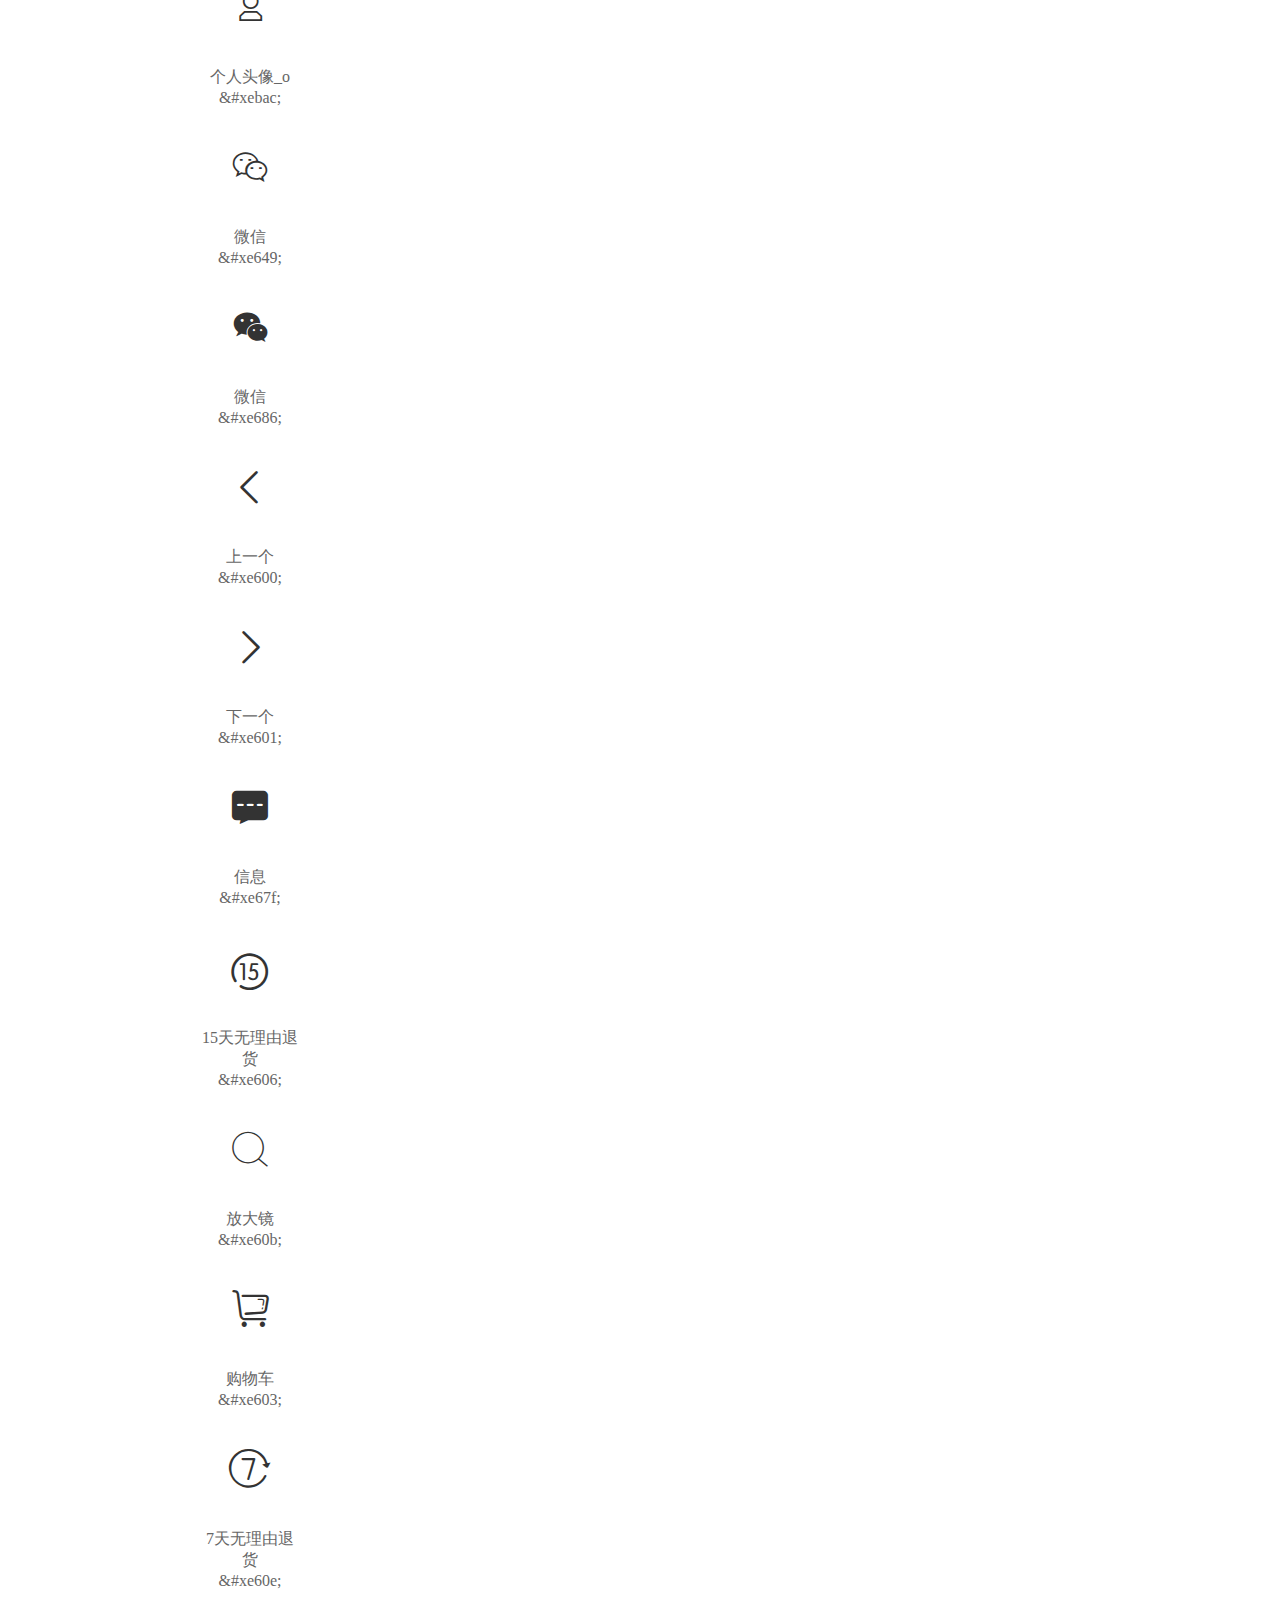
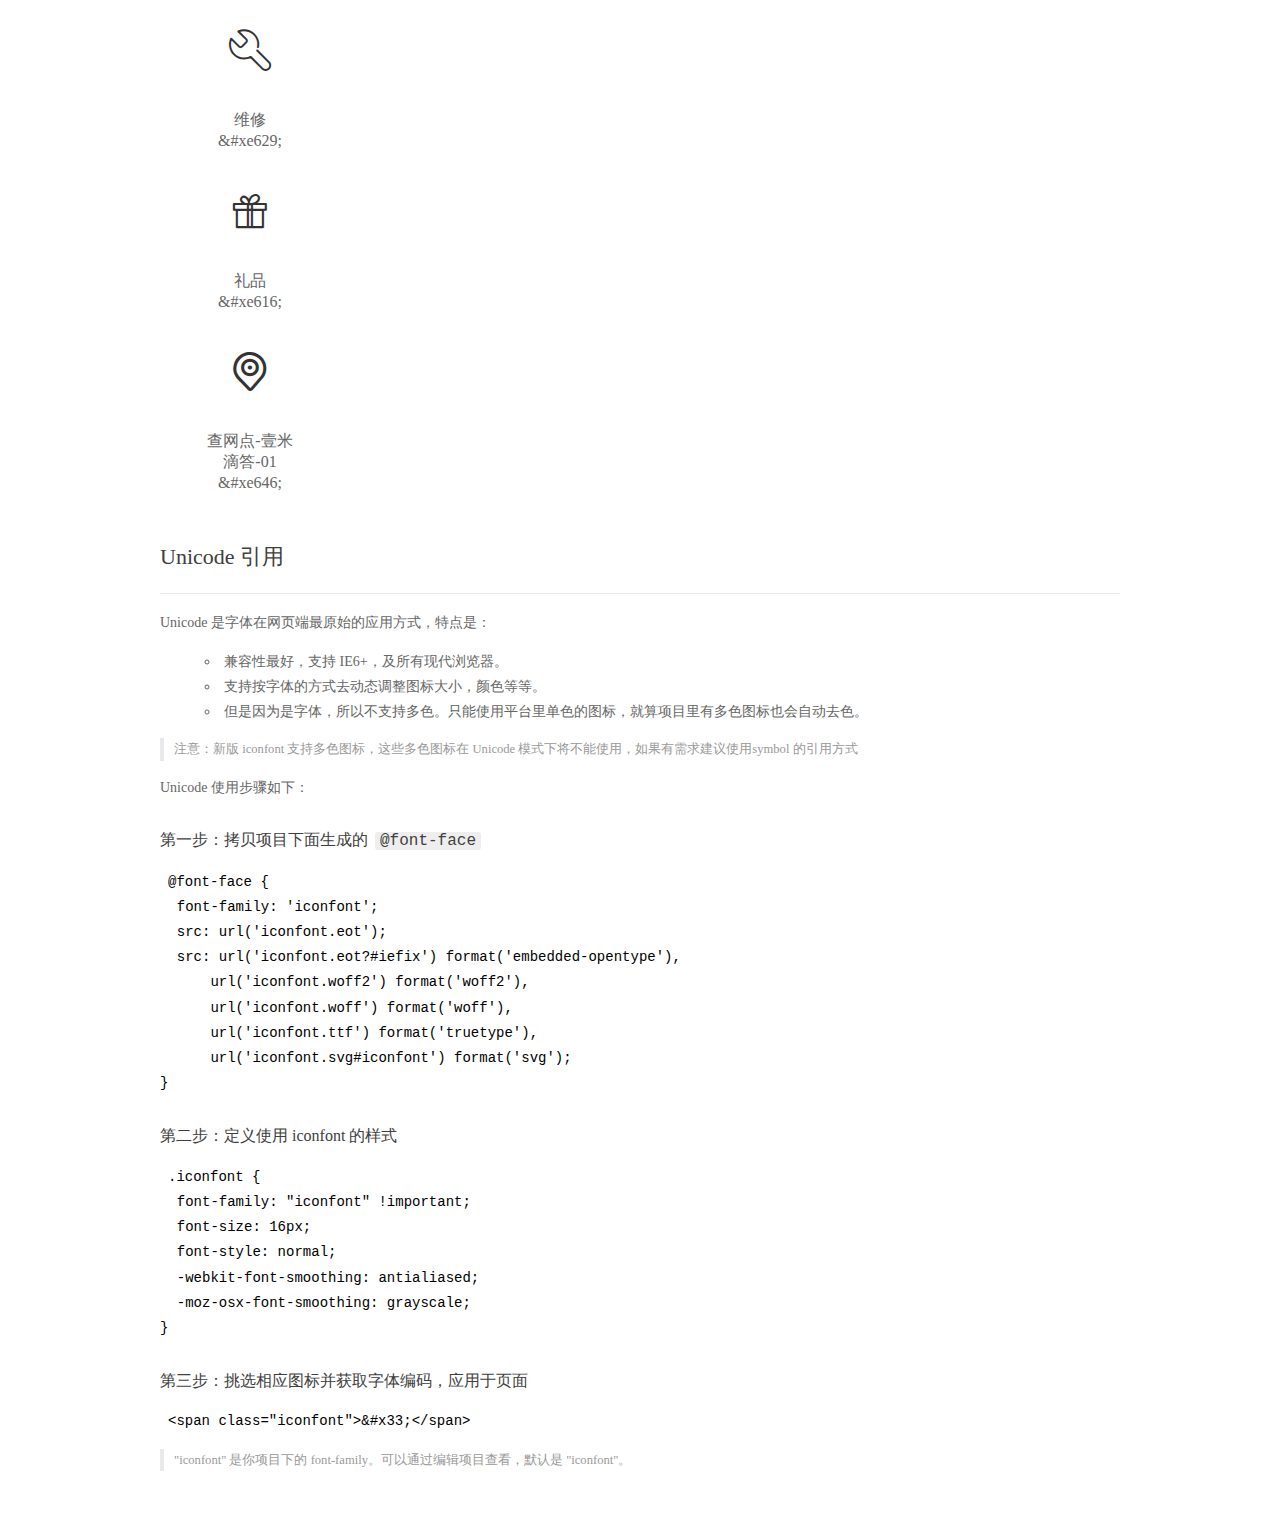
<file: iconfont/demo_index.html>
<!DOCTYPE html>
<html>
<head>
  <meta charset="utf-8"/>
  <title>IconFont Demo</title>
  <link rel="shortcut icon" href="https://gtms04.alicdn.com/tps/i4/TB1_oz6GVXXXXaFXpXXJDFnIXXX-64-64.ico" type="image/x-icon"/>
  <link rel="stylesheet" href="https://g.alicdn.com/thx/cube/1.3.2/cube.min.css">
  <link rel="stylesheet" href="demo.css">
  <link rel="stylesheet" href="iconfont.css">
  <script src="iconfont.js"></script>
  <!-- jQuery -->
  <script src="https://a1.alicdn.com/oss/uploads/2018/12/26/7bfddb60-08e8-11e9-9b04-53e73bb6408b.js"></script>
  <!-- 代码高亮 -->
  <script src="https://a1.alicdn.com/oss/uploads/2018/12/26/a3f714d0-08e6-11e9-8a15-ebf944d7534c.js"></script>
</head>
<body>
  <div class="main">
    <h1 class="logo"><a href="https://www.iconfont.cn/" title="iconfont 首页" target="_blank">&#xe86b;</a></h1>
    <div class="nav-tabs">
      <ul id="tabs" class="dib-box">
        <li class="dib active"><span>Unicode</span></li>
        <li class="dib"><span>Font class</span></li>
        <li class="dib"><span>Symbol</span></li>
      </ul>
      
      <a href="https://www.iconfont.cn/manage/index?manage_type=myprojects&projectId=1532892" target="_blank" class="nav-more">查看项目</a>
      
    </div>
    <div class="tab-container">
      <div class="content unicode" style="display: block;">
          <ul class="icon_lists dib-box">
          
            <li class="dib">
              <span class="icon iconfont">&#xe604;</span>
                <div class="name">向上</div>
                <div class="code-name">&amp;#xe604;</div>
              </li>
          
            <li class="dib">
              <span class="icon iconfont">&#xe608;</span>
                <div class="name">app</div>
                <div class="code-name">&amp;#xe608;</div>
              </li>
          
            <li class="dib">
              <span class="icon iconfont">&#xe61b;</span>
                <div class="name">信息</div>
                <div class="code-name">&amp;#xe61b;</div>
              </li>
          
            <li class="dib">
              <span class="icon iconfont">&#xe602;</span>
                <div class="name">问好</div>
                <div class="code-name">&amp;#xe602;</div>
              </li>
          
            <li class="dib">
              <span class="icon iconfont">&#xe680;</span>
                <div class="name">问号</div>
                <div class="code-name">&amp;#xe680;</div>
              </li>
          
            <li class="dib">
              <span class="icon iconfont">&#xe676;</span>
                <div class="name">五角星</div>
                <div class="code-name">&amp;#xe676;</div>
              </li>
          
            <li class="dib">
              <span class="icon iconfont">&#xe6b2;</span>
                <div class="name">微博</div>
                <div class="code-name">&amp;#xe6b2;</div>
              </li>
          
            <li class="dib">
              <span class="icon iconfont">&#xe669;</span>
                <div class="name">钻石</div>
                <div class="code-name">&amp;#xe669;</div>
              </li>
          
            <li class="dib">
              <span class="icon iconfont">&#xebac;</span>
                <div class="name">个人头像_o</div>
                <div class="code-name">&amp;#xebac;</div>
              </li>
          
            <li class="dib">
              <span class="icon iconfont">&#xe649;</span>
                <div class="name">微信</div>
                <div class="code-name">&amp;#xe649;</div>
              </li>
          
            <li class="dib">
              <span class="icon iconfont">&#xe686;</span>
                <div class="name">微信</div>
                <div class="code-name">&amp;#xe686;</div>
              </li>
          
            <li class="dib">
              <span class="icon iconfont">&#xe600;</span>
                <div class="name">上一个</div>
                <div class="code-name">&amp;#xe600;</div>
              </li>
          
            <li class="dib">
              <span class="icon iconfont">&#xe601;</span>
                <div class="name">下一个</div>
                <div class="code-name">&amp;#xe601;</div>
              </li>
          
            <li class="dib">
              <span class="icon iconfont">&#xe67f;</span>
                <div class="name">信息</div>
                <div class="code-name">&amp;#xe67f;</div>
              </li>
          
            <li class="dib">
              <span class="icon iconfont">&#xe606;</span>
                <div class="name">15天无理由退货</div>
                <div class="code-name">&amp;#xe606;</div>
              </li>
          
            <li class="dib">
              <span class="icon iconfont">&#xe60b;</span>
                <div class="name">放大镜</div>
                <div class="code-name">&amp;#xe60b;</div>
              </li>
          
            <li class="dib">
              <span class="icon iconfont">&#xe603;</span>
                <div class="name">购物车</div>
                <div class="code-name">&amp;#xe603;</div>
              </li>
          
            <li class="dib">
              <span class="icon iconfont">&#xe60e;</span>
                <div class="name">7天无理由退货</div>
                <div class="code-name">&amp;#xe60e;</div>
              </li>
          
            <li class="dib">
              <span class="icon iconfont">&#xe629;</span>
                <div class="name">维修</div>
                <div class="code-name">&amp;#xe629;</div>
              </li>
          
            <li class="dib">
              <span class="icon iconfont">&#xe616;</span>
                <div class="name">礼品</div>
                <div class="code-name">&amp;#xe616;</div>
              </li>
          
            <li class="dib">
              <span class="icon iconfont">&#xe646;</span>
                <div class="name">查网点-壹米滴答-01</div>
                <div class="code-name">&amp;#xe646;</div>
              </li>
          
          </ul>
          <div class="article markdown">
          <h2 id="unicode-">Unicode 引用</h2>
          <hr>

          <p>Unicode 是字体在网页端最原始的应用方式，特点是：</p>
          <ul>
            <li>兼容性最好，支持 IE6+，及所有现代浏览器。</li>
            <li>支持按字体的方式去动态调整图标大小，颜色等等。</li>
            <li>但是因为是字体，所以不支持多色。只能使用平台里单色的图标，就算项目里有多色图标也会自动去色。</li>
          </ul>
          <blockquote>
            <p>注意：新版 iconfont 支持多色图标，这些多色图标在 Unicode 模式下将不能使用，如果有需求建议使用symbol 的引用方式</p>
          </blockquote>
          <p>Unicode 使用步骤如下：</p>
          <h3 id="-font-face">第一步：拷贝项目下面生成的 <code>@font-face</code></h3>
<pre><code class="language-css"
>@font-face {
  font-family: 'iconfont';
  src: url('iconfont.eot');
  src: url('iconfont.eot?#iefix') format('embedded-opentype'),
      url('iconfont.woff2') format('woff2'),
      url('iconfont.woff') format('woff'),
      url('iconfont.ttf') format('truetype'),
      url('iconfont.svg#iconfont') format('svg');
}
</code></pre>
          <h3 id="-iconfont-">第二步：定义使用 iconfont 的样式</h3>
<pre><code class="language-css"
>.iconfont {
  font-family: "iconfont" !important;
  font-size: 16px;
  font-style: normal;
  -webkit-font-smoothing: antialiased;
  -moz-osx-font-smoothing: grayscale;
}
</code></pre>
          <h3 id="-">第三步：挑选相应图标并获取字体编码，应用于页面</h3>
<pre>
<code class="language-html"
>&lt;span class="iconfont"&gt;&amp;#x33;&lt;/span&gt;
</code></pre>
          <blockquote>
            <p>"iconfont" 是你项目下的 font-family。可以通过编辑项目查看，默认是 "iconfont"。</p>
          </blockquote>
          </div>
      </div>
      <div class="content font-class">
        <ul class="icon_lists dib-box">
          
          <li class="dib">
            <span class="icon iconfont icon-xiangshang"></span>
            <div class="name">
              向上
            </div>
            <div class="code-name">.icon-xiangshang
            </div>
          </li>
          
          <li class="dib">
            <span class="icon iconfont icon-app"></span>
            <div class="name">
              app
            </div>
            <div class="code-name">.icon-app
            </div>
          </li>
          
          <li class="dib">
            <span class="icon iconfont icon-xinxi1"></span>
            <div class="name">
              信息
            </div>
            <div class="code-name">.icon-xinxi1
            </div>
          </li>
          
          <li class="dib">
            <span class="icon iconfont icon-wenhao1"></span>
            <div class="name">
              问好
            </div>
            <div class="code-name">.icon-wenhao1
            </div>
          </li>
          
          <li class="dib">
            <span class="icon iconfont icon-wenhao"></span>
            <div class="name">
              问号
            </div>
            <div class="code-name">.icon-wenhao
            </div>
          </li>
          
          <li class="dib">
            <span class="icon iconfont icon-wujiaoxing"></span>
            <div class="name">
              五角星
            </div>
            <div class="code-name">.icon-wujiaoxing
            </div>
          </li>
          
          <li class="dib">
            <span class="icon iconfont icon-weibo"></span>
            <div class="name">
              微博
            </div>
            <div class="code-name">.icon-weibo
            </div>
          </li>
          
          <li class="dib">
            <span class="icon iconfont icon-zuanshi"></span>
            <div class="name">
              钻石
            </div>
            <div class="code-name">.icon-zuanshi
            </div>
          </li>
          
          <li class="dib">
            <span class="icon iconfont icon-gerentouxiang_o"></span>
            <div class="name">
              个人头像_o
            </div>
            <div class="code-name">.icon-gerentouxiang_o
            </div>
          </li>
          
          <li class="dib">
            <span class="icon iconfont icon-weixin1"></span>
            <div class="name">
              微信
            </div>
            <div class="code-name">.icon-weixin1
            </div>
          </li>
          
          <li class="dib">
            <span class="icon iconfont icon-weixin"></span>
            <div class="name">
              微信
            </div>
            <div class="code-name">.icon-weixin
            </div>
          </li>
          
          <li class="dib">
            <span class="icon iconfont icon-shangyige"></span>
            <div class="name">
              上一个
            </div>
            <div class="code-name">.icon-shangyige
            </div>
          </li>
          
          <li class="dib">
            <span class="icon iconfont icon-xiayige"></span>
            <div class="name">
              下一个
            </div>
            <div class="code-name">.icon-xiayige
            </div>
          </li>
          
          <li class="dib">
            <span class="icon iconfont icon-xinxi"></span>
            <div class="name">
              信息
            </div>
            <div class="code-name">.icon-xinxi
            </div>
          </li>
          
          <li class="dib">
            <span class="icon iconfont icon-15tianwuliyoutuihuo"></span>
            <div class="name">
              15天无理由退货
            </div>
            <div class="code-name">.icon-15tianwuliyoutuihuo
            </div>
          </li>
          
          <li class="dib">
            <span class="icon iconfont icon-fangdajing"></span>
            <div class="name">
              放大镜
            </div>
            <div class="code-name">.icon-fangdajing
            </div>
          </li>
          
          <li class="dib">
            <span class="icon iconfont icon-icon22fuzhi"></span>
            <div class="name">
              购物车
            </div>
            <div class="code-name">.icon-icon22fuzhi
            </div>
          </li>
          
          <li class="dib">
            <span class="icon iconfont icon-7tianwuliyoutuihuo"></span>
            <div class="name">
              7天无理由退货
            </div>
            <div class="code-name">.icon-7tianwuliyoutuihuo
            </div>
          </li>
          
          <li class="dib">
            <span class="icon iconfont icon-buoumaotubiao46"></span>
            <div class="name">
              维修
            </div>
            <div class="code-name">.icon-buoumaotubiao46
            </div>
          </li>
          
          <li class="dib">
            <span class="icon iconfont icon-lipin"></span>
            <div class="name">
              礼品
            </div>
            <div class="code-name">.icon-lipin
            </div>
          </li>
          
          <li class="dib">
            <span class="icon iconfont icon-chawangdian-yimidida-"></span>
            <div class="name">
              查网点-壹米滴答-01
            </div>
            <div class="code-name">.icon-chawangdian-yimidida-
            </div>
          </li>
          
        </ul>
        <div class="article markdown">
        <h2 id="font-class-">font-class 引用</h2>
        <hr>

        <p>font-class 是 Unicode 使用方式的一种变种，主要是解决 Unicode 书写不直观，语意不明确的问题。</p>
        <p>与 Unicode 使用方式相比，具有如下特点：</p>
        <ul>
          <li>兼容性良好，支持 IE8+，及所有现代浏览器。</li>
          <li>相比于 Unicode 语意明确，书写更直观。可以很容易分辨这个 icon 是什么。</li>
          <li>因为使用 class 来定义图标，所以当要替换图标时，只需要修改 class 里面的 Unicode 引用。</li>
          <li>不过因为本质上还是使用的字体，所以多色图标还是不支持的。</li>
        </ul>
        <p>使用步骤如下：</p>
        <h3 id="-fontclass-">第一步：引入项目下面生成的 fontclass 代码：</h3>
<pre><code class="language-html">&lt;link rel="stylesheet" href="./iconfont.css"&gt;
</code></pre>
        <h3 id="-">第二步：挑选相应图标并获取类名，应用于页面：</h3>
<pre><code class="language-html">&lt;span class="iconfont icon-xxx"&gt;&lt;/span&gt;
</code></pre>
        <blockquote>
          <p>"
            iconfont" 是你项目下的 font-family。可以通过编辑项目查看，默认是 "iconfont"。</p>
        </blockquote>
      </div>
      </div>
      <div class="content symbol">
          <ul class="icon_lists dib-box">
          
            <li class="dib">
                <svg class="icon svg-icon" aria-hidden="true">
                  <use xlink:href="#icon-xiangshang"></use>
                </svg>
                <div class="name">向上</div>
                <div class="code-name">#icon-xiangshang</div>
            </li>
          
            <li class="dib">
                <svg class="icon svg-icon" aria-hidden="true">
                  <use xlink:href="#icon-app"></use>
                </svg>
                <div class="name">app</div>
                <div class="code-name">#icon-app</div>
            </li>
          
            <li class="dib">
                <svg class="icon svg-icon" aria-hidden="true">
                  <use xlink:href="#icon-xinxi1"></use>
                </svg>
                <div class="name">信息</div>
                <div class="code-name">#icon-xinxi1</div>
            </li>
          
            <li class="dib">
                <svg class="icon svg-icon" aria-hidden="true">
                  <use xlink:href="#icon-wenhao1"></use>
                </svg>
                <div class="name">问好</div>
                <div class="code-name">#icon-wenhao1</div>
            </li>
          
            <li class="dib">
                <svg class="icon svg-icon" aria-hidden="true">
                  <use xlink:href="#icon-wenhao"></use>
                </svg>
                <div class="name">问号</div>
                <div class="code-name">#icon-wenhao</div>
            </li>
          
            <li class="dib">
                <svg class="icon svg-icon" aria-hidden="true">
                  <use xlink:href="#icon-wujiaoxing"></use>
                </svg>
                <div class="name">五角星</div>
                <div class="code-name">#icon-wujiaoxing</div>
            </li>
          
            <li class="dib">
                <svg class="icon svg-icon" aria-hidden="true">
                  <use xlink:href="#icon-weibo"></use>
                </svg>
                <div class="name">微博</div>
                <div class="code-name">#icon-weibo</div>
            </li>
          
            <li class="dib">
                <svg class="icon svg-icon" aria-hidden="true">
                  <use xlink:href="#icon-zuanshi"></use>
                </svg>
                <div class="name">钻石</div>
                <div class="code-name">#icon-zuanshi</div>
            </li>
          
            <li class="dib">
                <svg class="icon svg-icon" aria-hidden="true">
                  <use xlink:href="#icon-gerentouxiang_o"></use>
                </svg>
                <div class="name">个人头像_o</div>
                <div class="code-name">#icon-gerentouxiang_o</div>
            </li>
          
            <li class="dib">
                <svg class="icon svg-icon" aria-hidden="true">
                  <use xlink:href="#icon-weixin1"></use>
                </svg>
                <div class="name">微信</div>
                <div class="code-name">#icon-weixin1</div>
            </li>
          
            <li class="dib">
                <svg class="icon svg-icon" aria-hidden="true">
                  <use xlink:href="#icon-weixin"></use>
                </svg>
                <div class="name">微信</div>
                <div class="code-name">#icon-weixin</div>
            </li>
          
            <li class="dib">
                <svg class="icon svg-icon" aria-hidden="true">
                  <use xlink:href="#icon-shangyige"></use>
                </svg>
                <div class="name">上一个</div>
                <div class="code-name">#icon-shangyige</div>
            </li>
          
            <li class="dib">
                <svg class="icon svg-icon" aria-hidden="true">
                  <use xlink:href="#icon-xiayige"></use>
                </svg>
                <div class="name">下一个</div>
                <div class="code-name">#icon-xiayige</div>
            </li>
          
            <li class="dib">
                <svg class="icon svg-icon" aria-hidden="true">
                  <use xlink:href="#icon-xinxi"></use>
                </svg>
                <div class="name">信息</div>
                <div class="code-name">#icon-xinxi</div>
            </li>
          
            <li class="dib">
                <svg class="icon svg-icon" aria-hidden="true">
                  <use xlink:href="#icon-15tianwuliyoutuihuo"></use>
                </svg>
                <div class="name">15天无理由退货</div>
                <div class="code-name">#icon-15tianwuliyoutuihuo</div>
            </li>
          
            <li class="dib">
                <svg class="icon svg-icon" aria-hidden="true">
                  <use xlink:href="#icon-fangdajing"></use>
                </svg>
                <div class="name">放大镜</div>
                <div class="code-name">#icon-fangdajing</div>
            </li>
          
            <li class="dib">
                <svg class="icon svg-icon" aria-hidden="true">
                  <use xlink:href="#icon-icon22fuzhi"></use>
                </svg>
                <div class="name">购物车</div>
                <div class="code-name">#icon-icon22fuzhi</div>
            </li>
          
            <li class="dib">
                <svg class="icon svg-icon" aria-hidden="true">
                  <use xlink:href="#icon-7tianwuliyoutuihuo"></use>
                </svg>
                <div class="name">7天无理由退货</div>
                <div class="code-name">#icon-7tianwuliyoutuihuo</div>
            </li>
          
            <li class="dib">
                <svg class="icon svg-icon" aria-hidden="true">
                  <use xlink:href="#icon-buoumaotubiao46"></use>
                </svg>
                <div class="name">维修</div>
                <div class="code-name">#icon-buoumaotubiao46</div>
            </li>
          
            <li class="dib">
                <svg class="icon svg-icon" aria-hidden="true">
                  <use xlink:href="#icon-lipin"></use>
                </svg>
                <div class="name">礼品</div>
                <div class="code-name">#icon-lipin</div>
            </li>
          
            <li class="dib">
                <svg class="icon svg-icon" aria-hidden="true">
                  <use xlink:href="#icon-chawangdian-yimidida-"></use>
                </svg>
                <div class="name">查网点-壹米滴答-01</div>
                <div class="code-name">#icon-chawangdian-yimidida-</div>
            </li>
          
          </ul>
          <div class="article markdown">
          <h2 id="symbol-">Symbol 引用</h2>
          <hr>

          <p>这是一种全新的使用方式，应该说这才是未来的主流，也是平台目前推荐的用法。相关介绍可以参考这篇<a href="">文章</a>
            这种用法其实是做了一个 SVG 的集合，与另外两种相比具有如下特点：</p>
          <ul>
            <li>支持多色图标了，不再受单色限制。</li>
            <li>通过一些技巧，支持像字体那样，通过 <code>font-size</code>, <code>color</code> 来调整样式。</li>
            <li>兼容性较差，支持 IE9+，及现代浏览器。</li>
            <li>浏览器渲染 SVG 的性能一般，还不如 png。</li>
          </ul>
          <p>使用步骤如下：</p>
          <h3 id="-symbol-">第一步：引入项目下面生成的 symbol 代码：</h3>
<pre><code class="language-html">&lt;script src="./iconfont.js"&gt;&lt;/script&gt;
</code></pre>
          <h3 id="-css-">第二步：加入通用 CSS 代码（引入一次就行）：</h3>
<pre><code class="language-html">&lt;style&gt;
.icon {
  width: 1em;
  height: 1em;
  vertical-align: -0.15em;
  fill: currentColor;
  overflow: hidden;
}
&lt;/style&gt;
</code></pre>
          <h3 id="-">第三步：挑选相应图标并获取类名，应用于页面：</h3>
<pre><code class="language-html">&lt;svg class="icon" aria-hidden="true"&gt;
  &lt;use xlink:href="#icon-xxx"&gt;&lt;/use&gt;
&lt;/svg&gt;
</code></pre>
          </div>
      </div>

    </div>
  </div>
  <script>
  $(document).ready(function () {
      $('.tab-container .content:first').show()

      $('#tabs li').click(function (e) {
        var tabContent = $('.tab-container .content')
        var index = $(this).index()

        if ($(this).hasClass('active')) {
          return
        } else {
          $('#tabs li').removeClass('active')
          $(this).addClass('active')

          tabContent.hide().eq(index).fadeIn()
        }
      })
    })
  </script>
</body>
</html>
</file>
<file: iconfont/iconfont.css>
@font-face {font-family: "iconfont";
  src: url('iconfont.eot?t=1583227411473'); /* IE9 */
  src: url('iconfont.eot?t=1583227411473#iefix') format('embedded-opentype'), /* IE6-IE8 */
  url('[data-uri]') format('woff2'),
  url('iconfont.woff?t=1583227411473') format('woff'),
  url('iconfont.ttf?t=1583227411473') format('truetype'), /* chrome, firefox, opera, Safari, Android, iOS 4.2+ */
  url('iconfont.svg?t=1583227411473#iconfont') format('svg'); /* iOS 4.1- */
}

.iconfont {
  font-family: "iconfont" !important;
  font-size: 16px;
  font-style: normal;
  -webkit-font-smoothing: antialiased;
  -moz-osx-font-smoothing: grayscale;
}

.icon-xiangshang:before {
  content: "\e604";
}

.icon-app:before {
  content: "\e608";
}

.icon-xinxi1:before {
  content: "\e61b";
}

.icon-wenhao1:before {
  content: "\e602";
}

.icon-wenhao:before {
  content: "\e680";
}

.icon-wujiaoxing:before {
  content: "\e676";
}

.icon-weibo:before {
  content: "\e6b2";
}

.icon-zuanshi:before {
  content: "\e669";
}

.icon-gerentouxiang_o:before {
  content: "\ebac";
}

.icon-weixin1:before {
  content: "\e649";
}

.icon-weixin:before {
  content: "\e686";
}

.icon-shangyige:before {
  content: "\e600";
}

.icon-xiayige:before {
  content: "\e601";
}

.icon-xinxi:before {
  content: "\e67f";
}

.icon-15tianwuliyoutuihuo:before {
  content: "\e606";
}

.icon-fangdajing:before {
  content: "\e60b";
}

.icon-icon22fuzhi:before {
  content: "\e603";
}

.icon-7tianwuliyoutuihuo:before {
  content: "\e60e";
}

.icon-buoumaotubiao46:before {
  content: "\e629";
}

.icon-lipin:before {
  content: "\e616";
}

.icon-chawangdian-yimidida-:before {
  content: "\e646";
}
</file>
<file: index.css>
body,
ul,
li,
a {
  padding: 0;
  margin: 0;
  text-decoration: none;
  list-style: none;
}
html,
body {
    height: 1800px;
  font: 14px/1.5 "PingFang SC", "微软雅黑", "Microsoft YaHei", Helvetica, "Helvetica Neue", Tahoma, Arial, sans-serif;
  color: #1c1f21;
  
  background-color: #f8fafc;
}
a:link,
a:visited {
  color: #1c1f21;
}

/* new标记 */
.header .new{
    position: relative;
}
.header .new::before{
    position: absolute;
    top: 14px;
    right: 4px;
    width: 16px;
    height: 16px;
    display: inline-block;
    content: "";
    background-image: url(./img/new.png);
    background-repeat: no-repeat;
    background-size: contain;
}


.header{
    position: relative;
    min-width: 900px;
    height: 72px;
    box-shadow: 0 4px 8px 0 rgba(7, 17, 27, 0.1);
    background: #FFFFFF;
}
.headerfixed{
    position: fixed;
    top: 0;
    left: 0;
    right: 0;
    z-index: 900;
}
.header .container{
    box-shadow: 0 4px 8px 0 rgba(7, 17, 27, 0.1);
    padding: 0 20px;
    z-index: 900;
}
.header .logo{
    float: left;
    height: 100%;
}
.header .logo a{
    /* 如果display设为inline-block，那么就要设vertical:botton */
    display: block;
    width: 140px;
    height: 72px;
}
.header .logo img{
    height: 100%;
}

.header .nav-list{
    float: left;
    margin-left: 20px;
}
.header .nav-item{
    float: left;
}
.header .nav-item a{
    display: inline-block;
    padding: 0 20px;
    height: 72px;
    line-height: 72px;
    color: #4D555D;
    font-size: 16px;
}

.header .search{
    float: left;
    height: 72px;
    display: flex;
    align-items: center;
    margin-left: 24px;
}
.header .search-area{
    position: relative;
    height: 40px;
    width: 324px;
    background: #E9E9E9;
    border-radius: 8px;
}
.header .search-input{
    box-sizing: border-box;
    height: 100%;
    width: calc(100% - 40px);
    color: #A6A6A6;
    background-color: transparent;
    padding: 8px 12px;
    line-height: calc(100% - 16px);
}

.header .search-btn{
    box-sizing: border-box;
    position: absolute;
    top: 0;
    right: 0;
    height: 100%;
    width: 40px;
    color: #000;
    background-color: transparent;
    font-size: 18px;
    font-weight: bold;
}
.header .search-hotwords{
    position: absolute;
    right: 40px;
    top: 0;
}
.header .search-hotwords span{
    display: inline-block;
    height: 40px;
    line-height: 40px;
    color: #545c63;
    font-size: 14px;
    padding: 0 8px;
    cursor: pointer;
}
.header .search-hotwords span:hover{
    color: red;
}
.header .info{
    float: right;
}
.header .info-list{

}
.header .info-list li{
    float: left;
}
.header .info-list li a{
    display: inline-block;
    vertical-align: bottom;
    color: #71777d;
    font-size: 14px;
    padding: 0 15px;
    height: 72px;
    line-height: 72px;
}
.header .info-list li a:hover{
    color: red;
}

.header .info .cart{
    line-height: 72px;
    height: 72px;
}
.header .info-list  .cart a{
    display: inline-block;
    vertical-align: baseline;
    width: 104px;
    height: 36px;
    border: 1px solid #D9DDE1;
    border-radius: 18px;
    text-align: center;
    line-height: 36px;
    box-sizing: border-box;
}
.header .login{
    height: 72px;
    line-height: 72px;
}
.main{
    min-width: 1200px;
}
.main .bg01{
    background-color: #fff !important;
    box-shadow: 0 2px 8px 0 rgba(7, 17, 27, 0.06);
}
.main .bg02{
    box-shadow: 0 2px 4px 0 rgba(7, 17, 27, 0.06);
}

.main .container{
    width: 1152px;
    margin: 0 auto;
}
.carousel-con{
    padding-top: 32px;
}
.carousel{
    position: relative;
    width: 1152px;
    height: 382px;
    overflow: hidden;
    border-radius: 15px;
}
.carousel .menu-con{
    display: flex;
    align-items: center;
    position: absolute;
    left: 0;
    top: 0;
    width: 216px;
    height: 382px;
    background: #2b333b;
}
.carousel .menu-list{
    width: 100%;
}
.carousel .menu-item{
    position: relative;
    height: 50px;
    line-height: 50px;
    padding-left: 12px;
    cursor: pointer; 
}
.carousel .menu-item::after{
    position: absolute;
    right: 15px;
    top: 0;
    content: "\25BA";
    display: block;
    color: rgba(255, 255, 255, 0.6);
    font-size: 10px;
}
.carousel .menu-item a{
    display: block;
    color: rgba(255, 255, 255, 0.6);
    padding: 0 16px;
    height: 50px;
    line-height: 50px;
    font-size: 14px;
    border-top-left-radius: 5px;
  border-bottom-left-radius: 5px;
   
}
.carousel .menu-item:hover a{
    color: #fff;
    background-color: rgba(255, 255, 255, 0.3);
}
.carousel .banner-con{
    position: absolute;
    right: 0;
    top: 0;
    width: 936px;
    height: 382px;
}
.carousel .banner-list{

}
.carousel .banner-item{
    position: absolute;
}
.carousel .banner-item a{
    display: block;
    height: 382px;
}
.carousel .banner-item a img{
    height: 100%;
}


.carousel .banner-con .btn{
    position: absolute;
    top: 50%;
    margin-top: -24px;
    width: 48px;
    height: 48px;
    overflow: hidden;
    line-height: 48px;
    background: rgba(28, 31, 33, 0.1);
    border-radius: 50%;
    font-size: 32px;
    color: #FFFFFF;
    text-align: center;
    cursor: pointer;
}
.carousel .banner-con .btn:hover{
    background: rgba(28, 31, 33, 0.5);
}
.carousel .banner-con .prev{
    left: 15px;
}

.carousel .banner-con .next{
    right: 15px;
}


.carousel .banner-con .dots{
    position: absolute;
    bottom: 20px;
    right: 24px;
}
.carousel .banner-con .dots li{
    float: left;
    cursor: pointer;
    padding: 4px;
}
.carousel .banner-con .dots li::before{
    display: block;
    content: "";
    width: 8px;
    height: 8px;
    border-radius: 4px;
    background: rgba(255, 255, 255, 0.75);
    transition: all 0.8s;
}
.carousel .banner-con .dots li:hover::before{
    background: rgba(255, 255, 255, 0.35);
}
.carousel .banner-con .dots li.active::before{
    width: 20px;
}

.zero-basis{
    margin-top: 44px;
}
hgroup{
    height: 32px;
    display: flex;
    align-items: center;
}
.group .tit{
    float: left;
    font-size: 24px;
    font-weight: bold;
    color: #1C1F21;
    letter-spacing: 0px;
    line-height: 32px;
}
.group .des{
    float: left;
    font-weight: normal;
    font-size: 14px;
    color: #545C63;
    margin-left: 12px;
}
.zero-basis .category{
    margin-top: 20px;
    display: flex;
    justify-content: space-between;
}
.zero-basis .category-item{
    
}
.zero-basis .category-item a{
    display: flex;
    align-items: center;
    width: 216px;
    height: 80px;
    background: #f3f5f6;
    border-radius: 8px;
    transition: all .3s;
}
.zero-basis .category-item a:hover{
    box-shadow: 0px 4px 8px #0000001f;
}
.zero-basis .category-item .logo{
    float: left;
    display: block;
    width: 50px;
    height: 50px;
    margin: 0 10px 0 12px;
    background-image: url('./img/path-2019-9.png');
    background-size: 50px;
}
.zero-basis .category-item .tit{
float: left;
font-size: 16px;
    font-weight: bold;
    color: #1C1F21;
    letter-spacing: 1px;
}
.zero-basis .category-item .des{
float: left;
font-size: 12px;
    color: #1C1F21;
    line-height: 16px;
    margin-top: 2px;
    font-weight: 400;
}

.promote{
    margin: 44px 0 0 0;
}
.promote .promote-list{
    margin-top: 24px;
    padding-bottom: 44px;
    display: flex;
    justify-content: space-between;
}
.promote .promote-item{
    
}
.promote .promote-item a{
    display: block;
    width: 368px;
    height: 90px;
    background-size: cover;
    background-repeat: no-repeat;
}

.newCourse{
    margin-top: 44px;
    padding-bottom: 38px;
}
.newCourse .course-list{
    margin-left: -24px;
    margin-top: 24px;
}
.newCourse .course-item{
    float: left;
    margin-left: 24px;
    margin-bottom: 12px;
    width: 270px;
}
.newCourse .course-item a{
    display: block;
}
.newCourse a .img-con{
    position: relative;
    width: 270px;
    height: 148px;
    
    transition: all 0.3s;
}
.newCourse a .img-con img{
    width: 100%;
    border-radius: 8px;
}

.newCourse a .des-con{
    padding: 8px;
}
.newCourse .des-con .title{
    font-size: 16px;
    color: #07111B;
    line-height: 24px;
    word-wrap: break-word;
    transition: all .3s;
    font-weight: bold;
    height: 46px;
}
.newCourse a:hover .title{
    color: red;
}
.newCourse .des-con .des{
    margin-top: 4px;
    font-size: 12px;
    color: #9191a1;
    font-weight: 400;
    line-height: 18px;
}
.newCourse .des-con .des span{
    margin-right: 12px;
}

.newCourse .des-con .des .eval{
    float: right;
}
.newCourse .des-con .price{
    font-size: 12px;
    color: #545C63;
}

.learningRoute{
    padding-top: 36px;
    padding-bottom: 38px;
}

.click-nav-list{
    margin-left: 36px;
}
.click-nav-list .nav-item{
    float: left;
    margin: 0 14px;
    font-size: 14px;
}
.click-nav-list .nav-item a{
    display: block;
    color: #545c63;
    height: 30px;
    line-height: 30px;
}
.click-nav-list .nav-item a:hover{
    color: red;
}
.click-nav-list .nav-item.active a{
    color: red;
    border-bottom: 2px solid red;
}
.learningRoute .more{
   margin-left: auto;
}
.learningRoute .route-list{

}
.learningRoute .route-item{
margin-left: -24px;
margin-top: 24px;
}
.learningRoute .route-item a{
    display: block;
    width: 564px;
    height: 168px;
    margin-left: 24px;
    margin-bottom: 24px;
    float: left;
}
.learningRoute .route-item .img-con{
    position: relative;
    float: left;
    width: 140px;
    height: 140px;
    
}
.learningRoute .route-item .img-con .up,
.learningRoute .route-item .img-con .mid,
.learningRoute .route-item .img-con .down{
    position: absolute;
    background-repeat: no-repeat;
    background-size: cover;
    border-radius: 8px;
    left: 50%;
    transition: all 0.3s;
}
.learningRoute .route-item .img-con .up{
    width: 140px;
    height: 140px;
    margin-left: -70px;
    bottom: 0;
    z-index: 3;
}
.learningRoute .route-item .img-con .mid{
    width: 132px;
    height: 132px;
    margin-left: -66px;
    bottom: -4px;
    opacity: 0.4;
    z-index: 2;
}
.learningRoute .route-item .img-con .down{
width: 124px;
height: 124px;
margin-left: -62px;
bottom: -8px;
opacity: 0.2;
z-index: 1;
}
.learningRoute .route-item a:hover .img-con .up{
    bottom: 5px;
}
.learningRoute .route-item a:hover .img-con .mid{
    bottom: 0;
    width: 128px;
    margin-left: -64px;
}
.learningRoute .route-item a:hover .img-con .down{
    bottom: -5px;
    width: 118px;
    margin-left: -59px;
}
.learningRoute .route-item .des-con{
    float: left;
    margin-left: 24px;
    width: 400px;
}
.learningRoute .route-item .title{
    margin: 8px 0;
    font-size: 16px;
    color: #1C1F21;
    line-height: 20px;
    min-height: 20px;
    font-weight: bold;
}
.learningRoute .route-item a:hover .title{
    color: #F20D0D;
}
.learningRoute .route-item .des{
    font-size: 14px;
    color: #545c63;
    letter-spacing: 0;
    line-height: 20px;
    height: 60px;
}
.learningRoute .route-item .info{
    font-size: 12px;
    color: #9199A1;
    height: 18px;
    line-height: 18px;
}
.learningRoute .route-item .info .step{

}
.learningRoute .route-item .info .people{
margin-left: 33px;
}

.hotCourse{
    padding-top: 38px;
    padding-bottom: 36px;
}

.hotCourse .icon-question{
    margin-left: 6px;
    color: #b2b8bd;
    cursor: pointer;
    font-size: 22px;
    line-height: 26px;
}

.hotCourse .microLesson{
    display: none;
    width: 272px;
    height: 32px;
    border-radius: 16px;
    background-image: url('./img/banner_weike.png');
    background-size: contain;
    background-repeat: no-repeat;
    margin-left: auto;
}
.hotCourse .course-list{
margin-left: -24px;
margin-top: 24px;
}
.hotCourse .course-item{
    float: left;
    width: 270px;
margin-left: 24px;
margin-bottom: 12px;
}
.hotCourse .course-item a{
    display: block;
}
.hotCourse .course-item .img-con{
width: 270px;
height: 148px;
position: relative;
}
.hotCourse .course-item .img-con img{
    width: 100%;
    height: 100%;
    border-radius: 8px;
}

.hotCourse .course-item .des-con{
    padding: 8px;
}
.hotCourse .course-item .des-con .title{
    font-size: 16px;
    color: #07111B;
    line-height: 24px;
    word-wrap: break-word;
    transition: all .3s;
    font-weight: bold;
    height: 46px;
}
.hotCourse .course-item a:hover .title{
    color: red;
}
.hotCourse .course-item .des-con .des{
    font-size: 12px;
    color: #9199A1;
    line-height: 18px;
    margin-top: 4px;
    font-weight: 400;
}
.hotCourse .course-item .des-con .des span{
    margin-right: 12px;
}
.hotCourse .course-item .des-con .des p{
    margin-top: 4px;
    word-wrap: break-word;
}

.specialColumn{
    padding-top: 38px;
    padding-bottom: 36px;
}
.specialColumn .group .more{
    margin-left: auto;
}
.specialColumn .column-list{
    margin-left: -24px;
    margin-top: 24px;
}
.specialColumn .column-item{
    float: left;
    padding: 18px;
    margin-left: 24px;
    margin-bottom: 24px;
    width: 332px;
    transition: all .3s;
}
.specialColumn .column-item:hover{
    background: #FFFFFF;
    box-shadow: 0 4px 8px 0 rgba(0, 0, 0, 0.1);
    border-radius: 8px;
}
.specialColumn .column-item .img-con{
    float: left;
    width: 104px;
}
.specialColumn .column-item .img-con img{
width: 100%;
}
.specialColumn .column-item .img-con .tryReading{
    display: inline-block;
    color: #3377FF;
    font-size: 10px;
    font-weight: bold;
    width: 30px;
    height: 20px;
    text-align: center;
    line-height: 20px;
    background: rgba(7, 17, 27, 0.1);
    margin-top: 5px;
}

.specialColumn .column-item .des-con{
    float: left;
    margin-left: 8px;
    width: 220px;
}
.specialColumn .column-item .des-con .title{
    line-height: 22px;
    height: 44px;
}
.specialColumn .column-item .des-con .title a{
    color: #1C1F21;
    font-size: 14px;
    font-weight: bold;
}
.specialColumn .column-item .des-con .title a:hover{
    color: #3377FF;
}
.specialColumn .column-item .des-con .quantity{
    font-size: 12px;
    color: #9199A1;
    padding: 10px 0;
    border-bottom: 1px solid rgba(28, 31, 33, 0.1);
}
.specialColumn .column-item .des-con .author{
    font-size: 12px;
    height: 16px;
    line-height: 16px;
    margin: 10px 0;
    
}
.specialColumn .column-item .des-con .author a{
    color: #1c1f21;
}
.specialColumn .column-item .des-con .author a:hover{
    color: red;
}
.specialColumn .column-item .des-con .author a span{
    font-weight: bold;
}
.specialColumn .column-item .des-con .price{
    position: relative;
    margin-top: 17px;
}
.specialColumn .column-item .des-con .sale{
    font-size: 16px;
    color: #3377FF;
    line-height: 32px;
    font-weight: bold;

}
.specialColumn .column-item .des-con del{
    margin-left: 8px;
    font-size: 12px;
    color: #9199A1;
    line-height: 30px;
}
.specialColumn .column-item .des-con .discount{
    position: absolute;
    right: 0;
    top: 50%;
    margin-top: -8px;
    color: #fff;
    line-height: 16px;
    height: 16px;
    background-image: linear-gradient(90deg, #3377ff 0, #74ccff 99%);
    padding: 2px 6px;
    font-size: 12px;
}

.footer{
    padding:36px 0;
}
.footer .container{
    position: relative;
    width: 1152px;
    margin: 0 auto;
}
.footer .nav-list{
    height: 28px;
}
.footer .nav-item{
    float: left;
    margin: 0 10px;
}
.footer .nav-item a{
    color: #99a1a6;
    font-size: 14px;
    line-height: 28px;
}
.footer .nav-item a:hover{
    color: #07111B;
}
.footer .info{
    font-size: 12px;
    padding: 0;
    padding-left: 10px;
    text-align: left;
    margin-top: 8px;
    color: #93999F;
    line-height: 24px;
}
footer .info a{
    color: #93999F;
}
.footer .info>*{
    margin-right: 10px;
}
.footer .info .beian{
    display: inline-block;
    width: 16px;
    height: 16px;
    background-image: url('./img/beianicon.png');
    background-repeat: no-repeat;
    background-size: contain;
    vertical-align: -2px;
}
.footer .footer-link{
position: absolute;
right: 0;
top: 0;
}
.footer .link-item{
    float: left;
    margin-right: 32px;
    text-align: center;
}
.footer .link-item a{
    position: relative;
    display:block;
    width: 32px;
    height: 32px;
    line-height: 32px;
    margin: 0 auto;
    font-size: 30px;
    color: #D9DDE1;
}
.footer .link-item a:hover{
    color: #B7BBBF
}
.footer .link-item .icon-weixin .QRcode{
    position: absolute;
    display: none;
    left: 50%;
    margin-left: -86px;
    bottom: 32px;
    width: 172px;
    height: 212px;
    background-image: url('./img/elevator.png');
    background-repeat: no-repeat;
    background-size: 172px;
    background-position: 0 0;
}
.footer .link-item .icon-weixin:hover .QRcode{
    display: block;
}
.footer .link-item span{
    text-align: center;
    font-size: 12px;
    color: #4D555D;
    line-height: 24px;
    margin-top: 4px;
}

.elevator{
    position: fixed;
    right: 0;
    top: 55%;
    margin-top: -140px;
    background-color: #fff;
    box-shadow: 0px 4px 12px 0px rgba(7, 17, 27, 0.1);
    z-index:899;
    padding: 0 16px;
}
.elevator li{
    
    width:26px;
    padding: 16px 0;
    border-bottom: 1px solid #edf1f2;
}
.elevator li.return{
    display: none;
}
.elevator li a{
    width: 26px;
    height: 26px;
    display: block;
    color: #b5b9bc;
    text-align: center;
}
.elevator li a i[class*='icon-']{
    display: block;
    height: 26px;
    line-height: 26px;
    font-size: 24px;
}
.elevator li a:hover i[class*='icon-']{
    display: none;
}
.elevator li a span{
    display: none;
    height: 26px;
    font-size: 12px;
    line-height: 13px;
    color: #07111b;
}

.elevator li a:hover span{
    display: block;
}
.elevator li .QRcode{
    position: absolute;
    bottom: -13px;
    right: 50px;
    width: 172px;
    height: 212px;
    background-image: url('./img/elevator.png');
    background-repeat: no-repeat;
    background-size: cover;
    transform-origin: right bottom;
    opacity: 0;
    transform: scale(0);
    transition: opacity 0.25s, transform .3s;
}
.elevator li:hover .QRcode{
    opacity: 1;
    transform: scale(1);
}
.elevator li .icon-app~.QRcode{
    background-position: 0 -220px;
}
.elevator li .icon-weixin~.QRcode{
    background-position: 0 0;
}
</file>
<file: icon-xx.css>
/* 以icon-开头的类图标 */
@font-face {
    font-family: 'icomoon';
    src: url('./iconfont/iconfont.ttf');
}

[class^="icon-"],
[class*=" icon-"] {
    font-family: 'icomoon';
    font-style: normal;
    font-weight: normal;
    font-variant: normal;
    text-transform: none;
    line-height: 1;
    -webkit-font-smoothing: antialiased;
    -moz-osx-font-smoothing: grayscale;
}
.icon-cart::before{
    content:"\e603"
}
.icon-fangdajing::before{
    content: '\e60b';
}
.icon-mending::before{
    content: '\e629';
}
.icon-prev::before{
    content: "\e600";
}
.icon-next::before{
    content: "\e601";
}
.icon-people::before{
    content: "\ebac";
}
.icon-question::before{
    content: "\e680";
}
.icon-star::before{
    content:"\e676"
}
.icon-weixin::before{
    content: "\e649";
}
.icon-weibo::before{
    content: "\e6b2";
}
</file>
<file: common.css>
/* common.css文件，包含一些经常复用的样式 */
.clearfix:after {
  content: "\0020";
  display: block;
  height: 0;
  clear: both;
  visibility: hidden;
}
.clearfix {
  *zoom: 1;
}

/* 单行打点 */
.text-ellipsis {
  overflow: hidden;
  text-overflow: ellipsis;
  white-space: nowrap;
}

/* 多行打点 */
[class^="ellipsis-"],
[class*="ellipsis-"] {
  overflow: hidden;
  text-overflow: ellipsis;
  display: -webkit-box;
  -webkit-box-orient: vertical;
}
.ellipsis-2 {
  -webkit-line-clamp: 2;
}
.ellipsis-3 {
  -webkit-line-clamp: 3;
}
.ellipsis-4 {
  -webkit-line-clamp: 4;
}

/* 图片容器中关键字标记 */
.img-con .mark-con {
  position: absolute;
  bottom: 6px;
  left: 8px;
}
.img-con .mark-con .mark {
  display: inline-block;
  background: rgba(28, 31, 33, 0.6);
  border-radius: 4px;
  padding: 4px 8px;
  color: #fff;
  font-size: 12px;
}

/* 图片容器中的"新课"及"热门"标记 */
.img-con .new,
.img-con .hot {
  position: absolute;
  border: 2px solid #ffffff;
  border-radius: 12px;
  top: 8px;
  left: -8px;
  z-index: 4;
  font-family: "dincondm";
  font-size: 12px;
  color: #ffffff;
  line-height: 20px;
  padding: 0 8px;
}
.img-con .new {
  background-color: #ffaa00;
  background-image: linear-gradient(90deg, #ffaa00 17%, #f76b1c 100%);
}
.img-con .new::before {
  content: "新课";
}
.img-con .hot::before {
  content: "热门";
}
.img-con .hot {
  background-color: #f02930;
  background-image: linear-gradient(90deg, #f68688 0%, #f02930 100%);
}
</file>
<file: max1480.css>
/* 屏幕宽度小于1480px时的样式 */
@media (max-width:1480px){
    .header .nav-item a{
        padding: 0 10px;
    }
    .header .search-area{
        width: 300px;
    }
}
</file>
<file: max1270.css>
/* 屏幕宽度小于1270px时的样式 */
@media (max-width:1270px){
    .header{
        padding: 0;
    }
    .header .nav-item a{
        padding: 0 5px;
    }
    .header .info-list li a{
        padding: 0 5px;
    }
    .header .search{
        display: none;
    }
}
</file>
<file: iconfont/demo.css>
/* Logo 字体 */
@font-face {
  font-family: "iconfont logo";
  src: url('https://at.alicdn.com/t/font_985780_km7mi63cihi.eot?t=1545807318834');
  src: url('https://at.alicdn.com/t/font_985780_km7mi63cihi.eot?t=1545807318834#iefix') format('embedded-opentype'),
    url('https://at.alicdn.com/t/font_985780_km7mi63cihi.woff?t=1545807318834') format('woff'),
    url('https://at.alicdn.com/t/font_985780_km7mi63cihi.ttf?t=1545807318834') format('truetype'),
    url('https://at.alicdn.com/t/font_985780_km7mi63cihi.svg?t=1545807318834#iconfont') format('svg');
}

.logo {
  font-family: "iconfont logo";
  font-size: 160px;
  font-style: normal;
  -webkit-font-smoothing: antialiased;
  -moz-osx-font-smoothing: grayscale;
}

/* tabs */
.nav-tabs {
  position: relative;
}

.nav-tabs .nav-more {
  position: absolute;
  right: 0;
  bottom: 0;
  height: 42px;
  line-height: 42px;
  color: #666;
}

#tabs {
  border-bottom: 1px solid #eee;
}

#tabs li {
  cursor: pointer;
  width: 100px;
  height: 40px;
  line-height: 40px;
  text-align: center;
  font-size: 16px;
  border-bottom: 2px solid transparent;
  position: relative;
  z-index: 1;
  margin-bottom: -1px;
  color: #666;
}


#tabs .active {
  border-bottom-color: #f00;
  color: #222;
}

.tab-container .content {
  display: none;
}

/* 页面布局 */
.main {
  padding: 30px 100px;
  width: 960px;
  margin: 0 auto;
}

.main .logo {
  color: #333;
  text-align: left;
  margin-bottom: 30px;
  line-height: 1;
  height: 110px;
  margin-top: -50px;
  overflow: hidden;
  *zoom: 1;
}

.main .logo a {
  font-size: 160px;
  color: #333;
}

.helps {
  margin-top: 40px;
}

.helps pre {
  padding: 20px;
  margin: 10px 0;
  border: solid 1px #e7e1cd;
  background-color: #fffdef;
  overflow: auto;
}

.icon_lists {
  width: 100% !important;
  overflow: hidden;
  *zoom: 1;
}

.icon_lists li {
  width: 100px;
  margin-bottom: 10px;
  margin-right: 20px;
  text-align: center;
  list-style: none !important;
  cursor: default;
}

.icon_lists li .code-name {
  line-height: 1.2;
}

.icon_lists .icon {
  display: block;
  height: 100px;
  line-height: 100px;
  font-size: 42px;
  margin: 10px auto;
  color: #333;
  -webkit-transition: font-size 0.25s linear, width 0.25s linear;
  -moz-transition: font-size 0.25s linear, width 0.25s linear;
  transition: font-size 0.25s linear, width 0.25s linear;
}

.icon_lists .icon:hover {
  font-size: 100px;
}

.icon_lists .svg-icon {
  /* 通过设置 font-size 来改变图标大小 */
  width: 1em;
  /* 图标和文字相邻时，垂直对齐 */
  vertical-align: -0.15em;
  /* 通过设置 color 来改变 SVG 的颜色/fill */
  fill: currentColor;
  /* path 和 stroke 溢出 viewBox 部分在 IE 下会显示
      normalize.css 中也包含这行 */
  overflow: hidden;
}

.icon_lists li .name,
.icon_lists li .code-name {
  color: #666;
}

/* markdown 样式 */
.markdown {
  color: #666;
  font-size: 14px;
  line-height: 1.8;
}

.highlight {
  line-height: 1.5;
}

.markdown img {
  vertical-align: middle;
  max-width: 100%;
}

.markdown h1 {
  color: #404040;
  font-weight: 500;
  line-height: 40px;
  margin-bottom: 24px;
}

.markdown h2,
.markdown h3,
.markdown h4,
.markdown h5,
.markdown h6 {
  color: #404040;
  margin: 1.6em 0 0.6em 0;
  font-weight: 500;
  clear: both;
}

.markdown h1 {
  font-size: 28px;
}

.markdown h2 {
  font-size: 22px;
}

.markdown h3 {
  font-size: 16px;
}

.markdown h4 {
  font-size: 14px;
}

.markdown h5 {
  font-size: 12px;
}

.markdown h6 {
  font-size: 12px;
}

.markdown hr {
  height: 1px;
  border: 0;
  background: #e9e9e9;
  margin: 16px 0;
  clear: both;
}

.markdown p {
  margin: 1em 0;
}

.markdown>p,
.markdown>blockquote,
.markdown>.highlight,
.markdown>ol,
.markdown>ul {
  width: 80%;
}

.markdown ul>li {
  list-style: circle;
}

.markdown>ul li,
.markdown blockquote ul>li {
  margin-left: 20px;
  padding-left: 4px;
}

.markdown>ul li p,
.markdown>ol li p {
  margin: 0.6em 0;
}

.markdown ol>li {
  list-style: decimal;
}

.markdown>ol li,
.markdown blockquote ol>li {
  margin-left: 20px;
  padding-left: 4px;
}

.markdown code {
  margin: 0 3px;
  padding: 0 5px;
  background: #eee;
  border-radius: 3px;
}

.markdown strong,
.markdown b {
  font-weight: 600;
}

.markdown>table {
  border-collapse: collapse;
  border-spacing: 0px;
  empty-cells: show;
  border: 1px solid #e9e9e9;
  width: 95%;
  margin-bottom: 24px;
}

.markdown>table th {
  white-space: nowrap;
  color: #333;
  font-weight: 600;
}

.markdown>table th,
.markdown>table td {
  border: 1px solid #e9e9e9;
  padding: 8px 16px;
  text-align: left;
}

.markdown>table th {
  background: #F7F7F7;
}

.markdown blockquote {
  font-size: 90%;
  color: #999;
  border-left: 4px solid #e9e9e9;
  padding-left: 0.8em;
  margin: 1em 0;
}

.markdown blockquote p {
  margin: 0;
}

.markdown .anchor {
  opacity: 0;
  transition: opacity 0.3s ease;
  margin-left: 8px;
}

.markdown .waiting {
  color: #ccc;
}

.markdown h1:hover .anchor,
.markdown h2:hover .anchor,
.markdown h3:hover .anchor,
.markdown h4:hover .anchor,
.markdown h5:hover .anchor,
.markdown h6:hover .anchor {
  opacity: 1;
  display: inline-block;
}

.markdown>br,
.markdown>p>br {
  clear: both;
}


.hljs {
  display: block;
  background: white;
  padding: 0.5em;
  color: #333333;
  overflow-x: auto;
}

.hljs-comment,
.hljs-meta {
  color: #969896;
}

.hljs-string,
.hljs-variable,
.hljs-template-variable,
.hljs-strong,
.hljs-emphasis,
.hljs-quote {
  color: #df5000;
}

.hljs-keyword,
.hljs-selector-tag,
.hljs-type {
  color: #a71d5d;
}

.hljs-literal,
.hljs-symbol,
.hljs-bullet,
.hljs-attribute {
  color: #0086b3;
}

.hljs-section,
.hljs-name {
  color: #63a35c;
}

.hljs-tag {
  color: #333333;
}

.hljs-title,
.hljs-attr,
.hljs-selector-id,
.hljs-selector-class,
.hljs-selector-attr,
.hljs-selector-pseudo {
  color: #795da3;
}

.hljs-addition {
  color: #55a532;
  background-color: #eaffea;
}

.hljs-deletion {
  color: #bd2c00;
  background-color: #ffecec;
}

.hljs-link {
  text-decoration: underline;
}

/* 代码高亮 */
/* PrismJS 1.15.0
https://prismjs.com/download.html#themes=prism&languages=markup+css+clike+javascript */
/**
 * prism.js default theme for JavaScript, CSS and HTML
 * Based on dabblet (http://dabblet.com)
 * @author Lea Verou
 */
code[class*="language-"],
pre[class*="language-"] {
  color: black;
  background: none;
  text-shadow: 0 1px white;
  font-family: Consolas, Monaco, 'Andale Mono', 'Ubuntu Mono', monospace;
  text-align: left;
  white-space: pre;
  word-spacing: normal;
  word-break: normal;
  word-wrap: normal;
  line-height: 1.5;

  -moz-tab-size: 4;
  -o-tab-size: 4;
  tab-size: 4;

  -webkit-hyphens: none;
  -moz-hyphens: none;
  -ms-hyphens: none;
  hyphens: none;
}

pre[class*="language-"]::-moz-selection,
pre[class*="language-"] ::-moz-selection,
code[class*="language-"]::-moz-selection,
code[class*="language-"] ::-moz-selection {
  text-shadow: none;
  background: #b3d4fc;
}

pre[class*="language-"]::selection,
pre[class*="language-"] ::selection,
code[class*="language-"]::selection,
code[class*="language-"] ::selection {
  text-shadow: none;
  background: #b3d4fc;
}

@media print {

  code[class*="language-"],
  pre[class*="language-"] {
    text-shadow: none;
  }
}

/* Code blocks */
pre[class*="language-"] {
  padding: 1em;
  margin: .5em 0;
  overflow: auto;
}

:not(pre)>code[class*="language-"],
pre[class*="language-"] {
  background: #f5f2f0;
}

/* Inline code */
:not(pre)>code[class*="language-"] {
  padding: .1em;
  border-radius: .3em;
  white-space: normal;
}

.token.comment,
.token.prolog,
.token.doctype,
.token.cdata {
  color: slategray;
}

.token.punctuation {
  color: #999;
}

.namespace {
  opacity: .7;
}

.token.property,
.token.tag,
.token.boolean,
.token.number,
.token.constant,
.token.symbol,
.token.deleted {
  color: #905;
}

.token.selector,
.token.attr-name,
.token.string,
.token.char,
.token.builtin,
.token.inserted {
  color: #690;
}

.token.operator,
.token.entity,
.token.url,
.language-css .token.string,
.style .token.string {
  color: #9a6e3a;
  background: hsla(0, 0%, 100%, .5);
}

.token.atrule,
.token.attr-value,
.token.keyword {
  color: #07a;
}

.token.function,
.token.class-name {
  color: #DD4A68;
}

.token.regex,
.token.important,
.token.variable {
  color: #e90;
}

.token.important,
.token.bold {
  font-weight: bold;
}

.token.italic {
  font-style: italic;
}

.token.entity {
  cursor: help;
}
</file>
